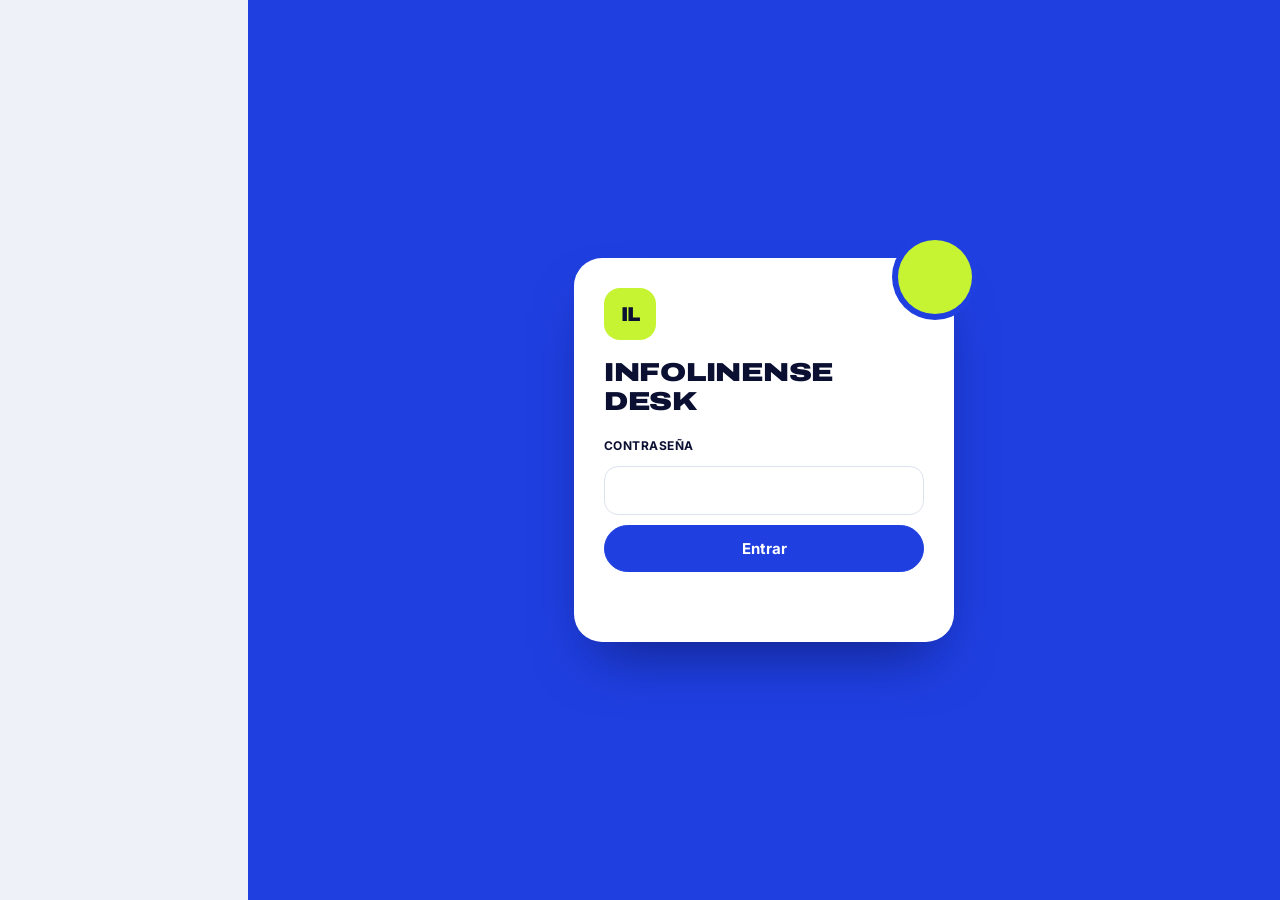
<file: static/index.html>
<!doctype html>
<html lang="es">
<head>
<meta charset="utf-8">
<meta name="viewport" content="width=device-width,initial-scale=1,viewport-fit=cover">
<meta name="theme-color" content="#1F3FE0">
<link rel="manifest" href="/manifest.webmanifest">
<link rel="apple-touch-icon" href="/icon-192.png">
<meta name="apple-mobile-web-app-capable" content="yes">
<title>InfoLinense Desk</title>
<link rel="preconnect" href="https://fonts.googleapis.com">
<link rel="preconnect" href="https://fonts.gstatic.com" crossorigin>
<link href="https://fonts.googleapis.com/css2?family=Archivo:wdth,wght@62..125,400..900&family=Inter:wght@400;500;600;700;800&display=swap" rel="stylesheet">
<link rel="stylesheet" href="/static/styles.css?v=7.13.6">
</head>
<body>
<div id="login" class="login" hidden>
  <form id="loginForm" class="login-card">
    <div class="logo">IL</div>
    <h1>InfoLinense Desk</h1>
    <label for="password">Contraseña</label>
    <input id="password" type="password" autocomplete="current-password" required>
    <button class="btn primary" type="submit">Entrar</button>
    <p id="loginError" class="error" role="alert"></p>
  </form>
</div>

<div id="app" hidden>
  <header class="top">
    <button class="back" id="backBtn" hidden aria-label="Volver">‹</button>
    <div class="mark" aria-hidden="true">IL</div>
    <h1 id="title">Ordenar</h1>
    <button class="btn primary small" id="scanBtn">Buscar</button>
    <button class="gear" id="settingsBtn" aria-label="Ajustes"><svg viewBox="0 0 24 24" width="20" height="20" fill="none" stroke="currentColor" stroke-width="2" stroke-linecap="round" stroke-linejoin="round"><circle cx="12" cy="12" r="3"/><path d="M12 2v3M12 19v3M4.2 4.2l2.1 2.1M17.7 17.7l2.1 2.1M2 12h3M19 12h3M4.2 19.8l2.1-2.1M17.7 6.3l2.1-2.1"/></svg></button>
  </header>
  <div class="brandbar" id="brandBar"></div>
  <nav class="tabs" aria-label="Fases del día">
    <button data-view="sort" class="on"><span class="num"><svg viewBox="0 0 24 24" fill="none" stroke="currentColor" stroke-width="2" stroke-linecap="round" stroke-linejoin="round"><rect x="6" y="3" width="13" height="17" rx="3" transform="rotate(8 12 12)"/><rect x="4" y="4" width="13" height="17" rx="3"/></svg></span>Ordenar<span class="n"></span></button>
    <button data-view="writing"><span class="num"><svg viewBox="0 0 24 24" fill="none" stroke="currentColor" stroke-width="2" stroke-linecap="round" stroke-linejoin="round"><path d="M4 20h4L19 9l-4-4L4 16z"/><path d="M13.5 6.5l4 4"/></svg></span>Redacción<span class="n"></span></button>
    <button data-view="review"><span class="num"><svg viewBox="0 0 24 24" fill="none" stroke="currentColor" stroke-width="2" stroke-linecap="round" stroke-linejoin="round"><rect x="3" y="4" width="18" height="17" rx="3"/><path d="M3 9h18M8 2v4M16 2v4"/></svg></span>Revisar<span class="n"></span></button>
    <button data-view="publish"><span class="num"><svg viewBox="0 0 24 24" fill="none" stroke="currentColor" stroke-width="2" stroke-linecap="round" stroke-linejoin="round"><path d="M21 3L10 14"/><path d="M21 3l-7 18-4-7-7-4z"/></svg></span>Publicar<span class="n"></span></button>
    <button data-view="efemerides"><span class="num"><svg viewBox="0 0 24 24" fill="none" stroke="currentColor" stroke-width="2" stroke-linecap="round" stroke-linejoin="round"><circle cx="12" cy="12" r="9"/><path d="M12 7v5l3 2"/></svg></span>Efemérides<span class="n"></span></button>
    <button data-view="upload"><span class="num"><svg viewBox="0 0 24 24" fill="none" stroke="currentColor" stroke-width="2" stroke-linecap="round" stroke-linejoin="round"><path d="M12 16V4"/><path d="M7 9l5-5 5 5"/><path d="M4 16v3a2 2 0 0 0 2 2h12a2 2 0 0 0 2-2v-3"/></svg></span>Subir<span class="n"></span></button>
  </nav>
  <main id="view"></main>
</div>
<div id="toast" class="toast" role="status" hidden></div>
<script src="/static/app.js?v=7.13.9"></script>
</body>
</html>
</file>
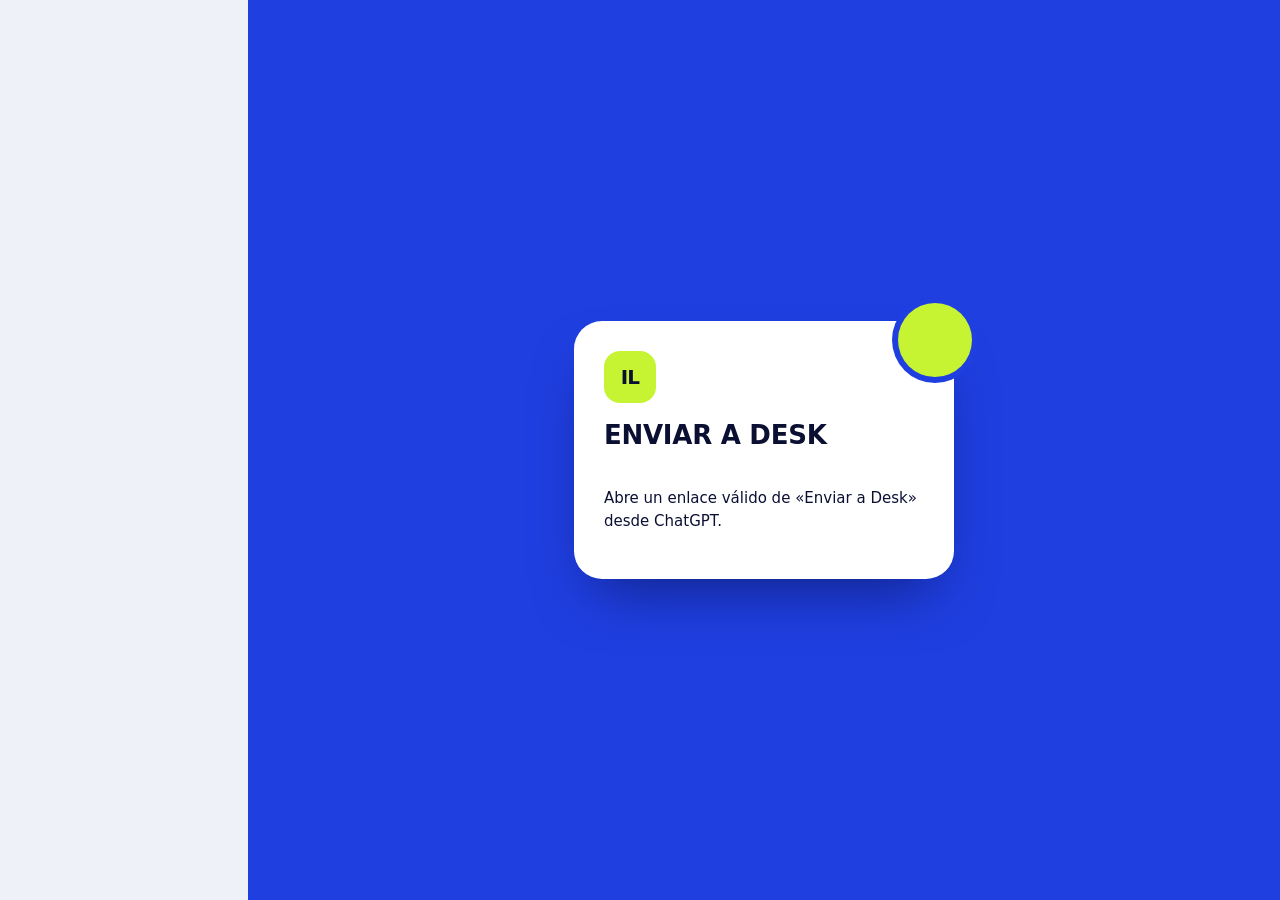
<file: static/send-to-desk.html>
<!doctype html>
<html lang="es">
<head>
  <meta charset="utf-8">
  <meta name="viewport" content="width=device-width,initial-scale=1">
  <title>Enviar a Desk · InfoLinense</title>
  <link rel="stylesheet" href="/static/styles.css">
  <script src="/static/send-to-desk.js" defer></script>
</head>
<body>
  <main class="login">
    <section class="login-card">
      <div class="logo" aria-hidden="true">IL</div>
      <h1>Enviar a Desk</h1>
      <p id="headline" hidden></p>
      <p id="status" role="status">Abriendo el envío…</p>
      <form id="loginForm" class="stack" hidden>
        <label for="password">Contraseña de Desk</label>
        <input id="password" type="password" autocomplete="current-password" required>
        <button type="submit" class="btn primary">Entrar y enviar</button>
      </form>
      <button id="retry" class="btn primary" type="button" hidden>Reintentar</button>
      <a id="edit" class="btn" hidden>Abrir noticia en Desk</a>
      <a id="canva" class="btn primary" hidden>Abrir en Canva</a>
    </section>
  </main>
</body>
</html>
</file>
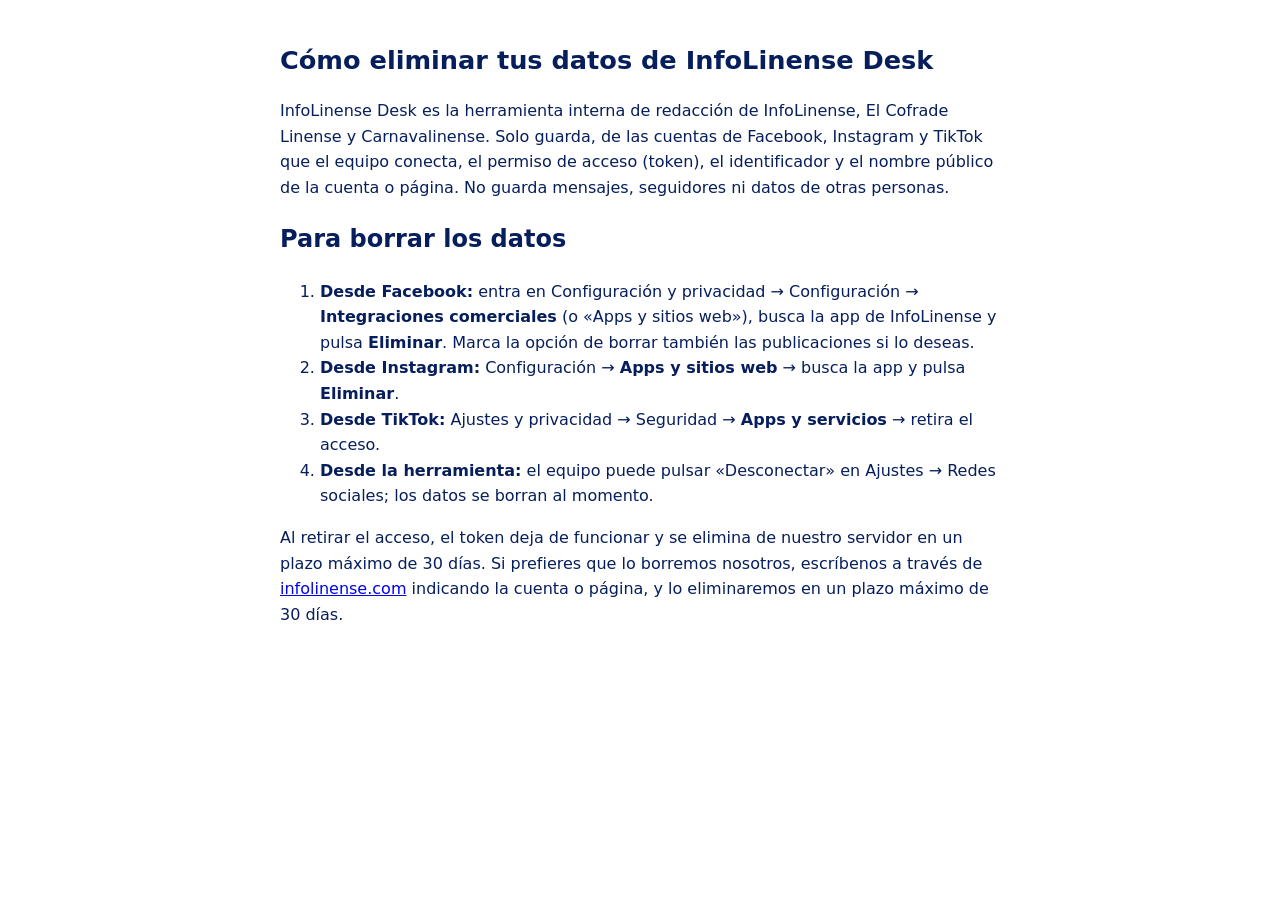
<file: static/legal/eliminar-datos.html>
<!doctype html><html lang="es"><head><meta charset="utf-8"><meta name="viewport" content="width=device-width,initial-scale=1"><title>Eliminación de datos · InfoLinense Desk</title>
<style>body{font-family:system-ui,sans-serif;max-width:720px;margin:40px auto;padding:0 16px;line-height:1.6;color:#061e5c;background:#fff}h1{font-size:1.6rem}</style></head><body>
<h1>Cómo eliminar tus datos de InfoLinense Desk</h1>
<p>InfoLinense Desk es la herramienta interna de redacción de InfoLinense, El Cofrade Linense y Carnavalinense. Solo guarda, de las cuentas de Facebook, Instagram y TikTok que el equipo conecta, el permiso de acceso (token), el identificador y el nombre público de la cuenta o página. No guarda mensajes, seguidores ni datos de otras personas.</p>
<h2>Para borrar los datos</h2>
<ol>
<li><b>Desde Facebook:</b> entra en Configuración y privacidad → Configuración → <b>Integraciones comerciales</b> (o «Apps y sitios web»), busca la app de InfoLinense y pulsa <b>Eliminar</b>. Marca la opción de borrar también las publicaciones si lo deseas.</li>
<li><b>Desde Instagram:</b> Configuración → <b>Apps y sitios web</b> → busca la app y pulsa <b>Eliminar</b>.</li>
<li><b>Desde TikTok:</b> Ajustes y privacidad → Seguridad → <b>Apps y servicios</b> → retira el acceso.</li>
<li><b>Desde la herramienta:</b> el equipo puede pulsar «Desconectar» en Ajustes → Redes sociales; los datos se borran al momento.</li>
</ol>
<p>Al retirar el acceso, el token deja de funcionar y se elimina de nuestro servidor en un plazo máximo de 30 días. Si prefieres que lo borremos nosotros, escríbenos a través de <a href="https://infolinense.com">infolinense.com</a> indicando la cuenta o página, y lo eliminaremos en un plazo máximo de 30 días.</p>
</body></html>
</file>
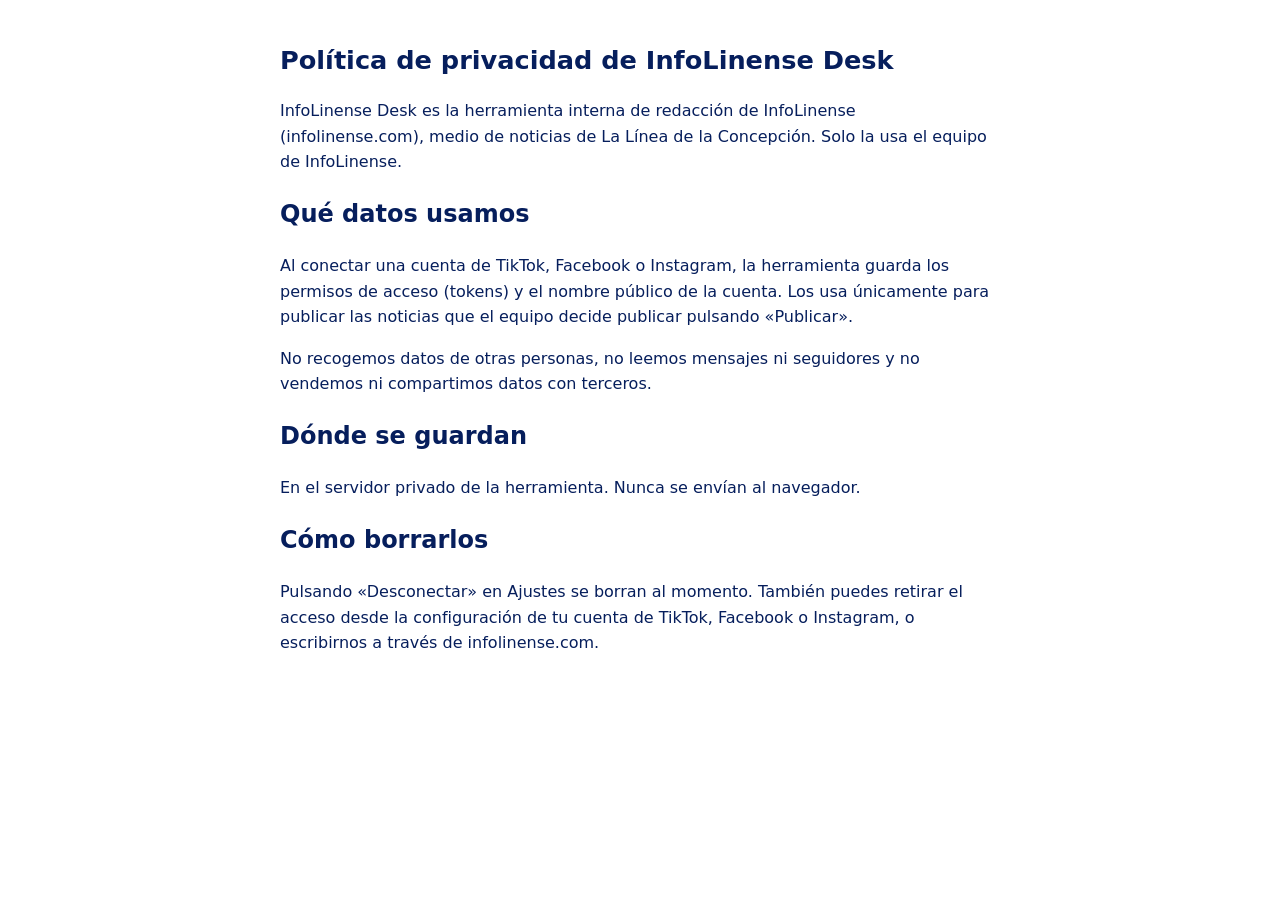
<file: static/legal/privacidad.html>
<!doctype html><html lang="es"><head><meta charset="utf-8"><meta name="viewport" content="width=device-width,initial-scale=1"><title>Política de privacidad · InfoLinense Desk</title>
<style>body{font-family:system-ui,sans-serif;max-width:720px;margin:40px auto;padding:0 16px;line-height:1.6;color:#061e5c;background:#fff}h1{font-size:1.6rem}</style></head><body>
<h1>Política de privacidad de InfoLinense Desk</h1>
<p>InfoLinense Desk es la herramienta interna de redacción de InfoLinense (infolinense.com), medio de noticias de La Línea de la Concepción. Solo la usa el equipo de InfoLinense.</p>
<h2>Qué datos usamos</h2>
<p>Al conectar una cuenta de TikTok, Facebook o Instagram, la herramienta guarda los permisos de acceso (tokens) y el nombre público de la cuenta. Los usa únicamente para publicar las noticias que el equipo decide publicar pulsando «Publicar».</p>
<p>No recogemos datos de otras personas, no leemos mensajes ni seguidores y no vendemos ni compartimos datos con terceros.</p>
<h2>Dónde se guardan</h2>
<p>En el servidor privado de la herramienta. Nunca se envían al navegador.</p>
<h2>Cómo borrarlos</h2>
<p>Pulsando «Desconectar» en Ajustes se borran al momento. También puedes retirar el acceso desde la configuración de tu cuenta de TikTok, Facebook o Instagram, o escribirnos a través de infolinense.com.</p>
</body></html>
</file>
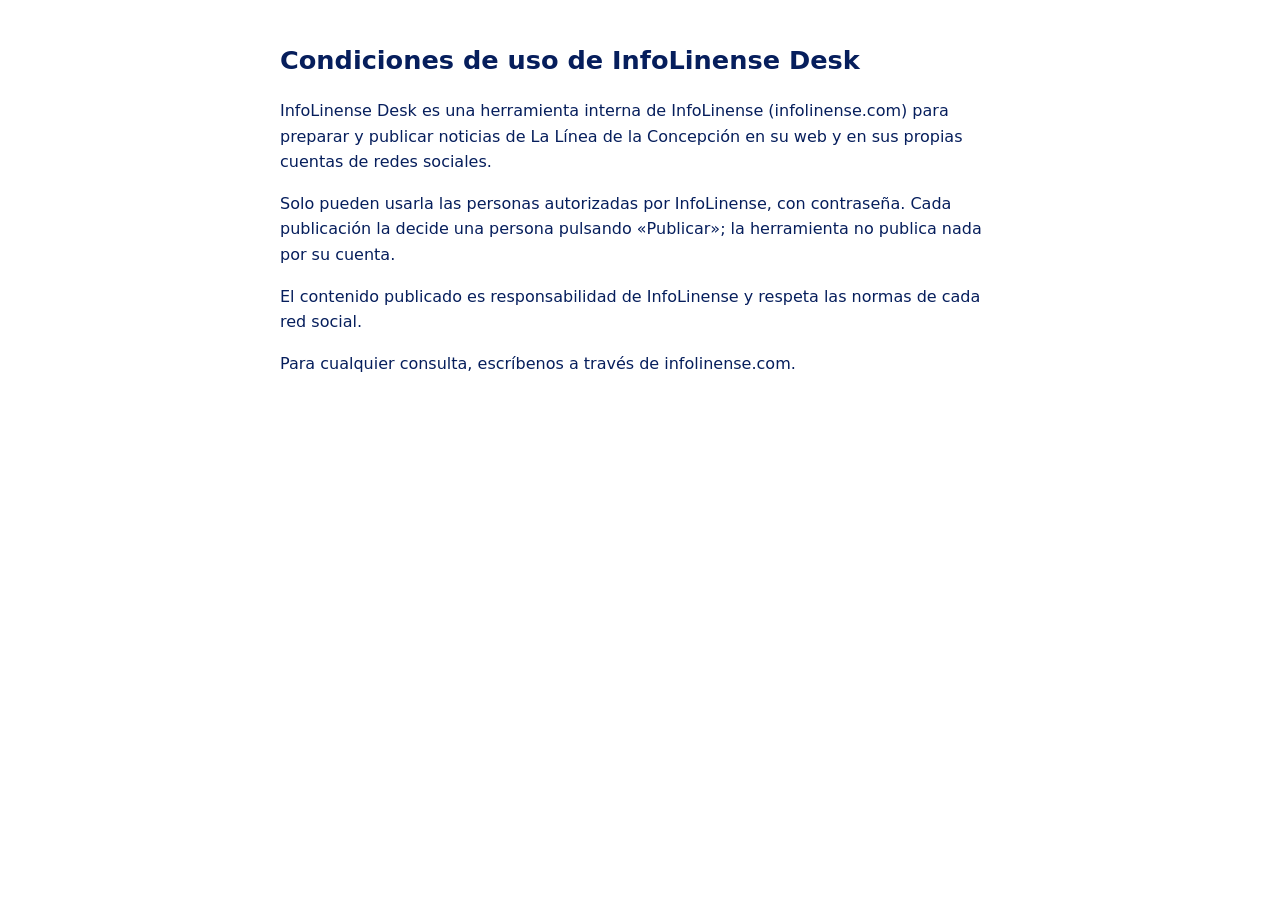
<file: static/legal/terminos.html>
<!doctype html><html lang="es"><head><meta charset="utf-8"><meta name="viewport" content="width=device-width,initial-scale=1"><title>Condiciones de uso · InfoLinense Desk</title>
<style>body{font-family:system-ui,sans-serif;max-width:720px;margin:40px auto;padding:0 16px;line-height:1.6;color:#061e5c;background:#fff}h1{font-size:1.6rem}</style></head><body>
<h1>Condiciones de uso de InfoLinense Desk</h1>
<p>InfoLinense Desk es una herramienta interna de InfoLinense (infolinense.com) para preparar y publicar noticias de La Línea de la Concepción en su web y en sus propias cuentas de redes sociales.</p>
<p>Solo pueden usarla las personas autorizadas por InfoLinense, con contraseña. Cada publicación la decide una persona pulsando «Publicar»; la herramienta no publica nada por su cuenta.</p>
<p>El contenido publicado es responsabilidad de InfoLinense y respeta las normas de cada red social.</p>
<p>Para cualquier consulta, escríbenos a través de infolinense.com.</p>
</body></html>
</file>
<file: static/styles.css>
/* InfoLinense Desk — estilo «Estrecho»: azul marino de la marca, azul InfoLinense para actuar,
   verde lima de la marca solo para avisos, y una mesa de trabajo azul niebla. */
:root{
  --ink:#061E5C; --navy:#061E5C; --navy-2:#0B2A7A; --blue:#0150FE; --blue-soft:#E6EEFF;
  --mist:#EDF2FB; --bg:#EDF2FB; --card:#fff; --line:#DCE4F3; --muted:#5A6789;
  --lime:#C4E910; --red:#E5484D; --green:#0FA968; --sand:#FFF6DC;
  --r-lg:26px; --r-md:18px; --r-sm:12px;
  --lift:0 1px 0 rgba(6,30,92,.04),0 10px 30px -12px rgba(6,30,92,.22);
  --top-h:60px;
}
*{box-sizing:border-box}
html{-webkit-text-size-adjust:100%}
body{margin:0;background:var(--bg);color:var(--ink);font:16px/1.5 Inter,system-ui,-apple-system,"Segoe UI",sans-serif;-webkit-font-smoothing:antialiased}
button,input,select,textarea{font:inherit;color:inherit}
a{color:var(--blue)}
:focus-visible{outline:3px solid var(--lime);outline-offset:2px}
[hidden]{display:none!important}
@media(prefers-reduced-motion:reduce){*{transition-duration:.01ms!important;animation-duration:.01ms!important}}

/* ---------- acceso ---------- */
.login{min-height:100vh;display:grid;place-items:center;padding:24px;background:radial-gradient(120% 80% at 10% 0%,#0B2A7A 0%,var(--navy) 60%)}
.login-card{width:min(380px,100%);background:#fff;border-radius:var(--r-lg);padding:30px;display:grid;gap:10px;box-shadow:0 30px 60px -20px rgba(0,0,0,.45)}
.login-card h1{font:800 26px/1.1 "Space Grotesk",sans-serif;margin:8px 0 12px;letter-spacing:-.02em}
.logo,.mark{width:52px;height:52px;border-radius:15px;background:var(--blue);color:#fff;display:grid;place-items:center;font:900 20px "Space Grotesk",sans-serif;letter-spacing:-.04em}

/* ---------- cabecera ---------- */
.top{position:sticky;top:0;z-index:20;display:flex;align-items:center;gap:10px;padding:10px 16px;padding-top:max(10px,env(safe-area-inset-top));background:var(--navy);color:#fff;min-height:var(--top-h)}
.top .mark{width:36px;height:36px;border-radius:11px;font-size:15px;flex:none}
.top h1{flex:1;margin:0;font:800 21px/1.15 "Space Grotesk",sans-serif;letter-spacing:-.02em}
.back{border:0;background:rgba(255,255,255,.12);color:#fff;font-size:26px;line-height:1;width:38px;height:38px;border-radius:12px;cursor:pointer;flex:none}
.gear{border:0;background:rgba(255,255,255,.12);color:#fff;font-size:20px;width:38px;height:38px;border-radius:12px;cursor:pointer;flex:none}
.top .btn.primary{background:var(--lime);border-color:var(--lime);color:var(--navy)}

/* selector de medio: banda marina bajo la cabecera */
.brandbar{position:sticky;top:var(--top-h);z-index:19;display:flex;gap:6px;overflow-x:auto;padding:0 16px 12px;background:var(--navy);scrollbar-width:none}
.brandbar::-webkit-scrollbar{display:none}
.bchip{flex:none;border:0;background:rgba(255,255,255,.1);color:#C9D5F5;border-radius:999px;padding:7px 14px;font:700 .85rem Inter,system-ui;cursor:pointer;display:flex;align-items:center;gap:7px}
.bchip::before{content:"";width:8px;height:8px;border-radius:50%;background:var(--c)}
.bchip[data-b="all"]::before{background:conic-gradient(#0150FE 0 33%,#5B2A86 0 66%,#E72E79 0)}
.bchip.on{background:#fff;color:var(--navy)}
.panel .bchip{background:var(--mist);color:var(--ink)}
.panel .bchip.on{background:var(--navy);color:#fff}

/* fases: abajo en el móvil (al alcance del pulgar), arriba en el ordenador */
.tabs{position:fixed;left:0;right:0;bottom:0;z-index:30;display:grid;grid-template-columns:repeat(5,1fr);background:rgba(255,255,255,.97);backdrop-filter:blur(10px);border-top:1px solid var(--line);padding-bottom:env(safe-area-inset-bottom)}
.tabs button{border:0;background:none;padding:9px 4px 8px;display:flex;flex-direction:column;align-items:center;gap:3px;font-size:12px;font-weight:700;color:var(--muted);cursor:pointer;position:relative}
.tabs .num{width:26px;height:26px;display:grid;place-items:center;border-radius:9px;font:800 13px "Space Grotesk",sans-serif;color:var(--muted);background:transparent}
.tabs .num svg{width:22px;height:22px}
.tabs button.on{color:var(--navy)}
.tabs button.on .num{background:var(--blue);color:#fff}
.tabs .n{position:absolute;top:4px;left:calc(50% + 6px);min-width:19px;padding:0 5px;border-radius:10px;background:var(--lime);color:var(--navy);font-size:11px;font-weight:800;line-height:19px;box-shadow:0 0 0 2px #fff}
.tabs .n:empty{display:none}
main{max-width:760px;margin:0 auto;padding:16px 14px 120px}
@media(min-width:900px){
  .tabs{position:sticky;top:calc(var(--top-h) + 44px);bottom:auto;max-width:760px;margin:0 auto;border:1px solid var(--line);border-top:0;border-radius:0 0 var(--r-md) var(--r-md);padding:0;box-shadow:var(--lift)}
  .tabs button{flex-direction:row;justify-content:center;gap:8px;font-size:14px;padding:12px}
  main{padding-bottom:60px}
  .tabs .n{position:static;box-shadow:none}
}
@media(min-width:1000px){body.wide main{max-width:1180px}}

/* ---------- elementos comunes ---------- */
.btn{border:1px solid var(--line);background:#fff;border-radius:var(--r-sm);padding:11px 16px;font-weight:700;cursor:pointer;min-height:44px;transition:transform .12s,background .15s,border-color .15s}
.btn:active{transform:scale(.97)}
.btn.primary{background:var(--blue);border-color:var(--blue);color:#fff}
.btn.primary:hover{background:#0043D8}
.btn.small{min-height:38px;padding:7px 13px;font-size:14px}
.btn:disabled{opacity:.55}
.btn.danger{color:#C21B2C;border-color:#F3C9CE}
.btn.icon{min-width:40px;padding:6px 10px;margin-left:auto}
.link{border:0;background:none;color:var(--blue);font-weight:700;cursor:pointer;padding:6px 0}
input,select,textarea{font-weight:400;width:100%;border:1.5px solid var(--line);border-radius:var(--r-sm);padding:11px 12px;background:#fff;font-size:16px;transition:border-color .15s}
input:focus,select:focus,textarea:focus{border-color:var(--blue);outline:none}
textarea{resize:vertical;line-height:1.55}
label{display:grid;gap:6px;font-weight:700;font-size:14px}
.row{display:flex;gap:8px;align-items:center}.row.wrap{flex-wrap:wrap}
.stack{display:grid;gap:8px;margin-top:12px}
.grow{flex:1;min-width:0}
.muted{color:var(--muted);font-weight:500}
.small{font-size:13px}
.error{color:var(--red);font-weight:600}
.ok{color:var(--green)}
.empty{color:var(--muted);text-align:center;padding:48px 16px;font-size:17px}
.spin{width:16px;height:16px;border:3px solid var(--line);border-top-color:var(--blue);border-radius:50%;display:inline-block;animation:spin .8s linear infinite;vertical-align:middle}
@keyframes spin{to{transform:rotate(360deg)}}
.toast{position:fixed;left:50%;bottom:96px;transform:translateX(-50%);z-index:90;background:var(--navy);color:#fff;padding:13px 18px;border-radius:14px;max-width:calc(100% - 32px);font-weight:600;box-shadow:0 12px 30px -10px rgba(6,30,92,.5)}
@media(min-width:900px){.toast{bottom:28px}}
.chips{display:flex;gap:6px;flex-wrap:wrap}
.chips.scroll{flex-wrap:nowrap;overflow-x:auto;margin:0 -14px;padding:0 14px 2px;scrollbar-width:none}
.chips.scroll::-webkit-scrollbar{display:none}
.chip{flex:none;border:1.5px solid var(--line);background:#fff;border-radius:999px;padding:7px 13px;font-size:14px;font-weight:700;cursor:pointer;white-space:nowrap;color:var(--ink)}
.chip b{font-weight:800;color:var(--blue);margin-left:3px}
.chip.on{background:var(--navy);border-color:var(--navy);color:#fff}.chip.on b{color:var(--lime)}
.chip:disabled{opacity:.4}
.chips.wrapc{display:flex;flex-wrap:wrap;gap:6px}
.switch{display:flex;align-items:center;gap:8px;font-weight:600;font-size:14px}
.switch input{width:20px;height:20px;accent-color:var(--blue)}
.meta{display:flex;flex-wrap:wrap;gap:5px 10px;align-items:center;font-size:13px;color:var(--muted)}
.meta .src{color:var(--ink);font-weight:800}
.flag{background:var(--lime);color:var(--navy);font-weight:800;border-radius:7px;padding:1px 8px}
.sec{border-radius:7px;padding:2px 8px;font-weight:800;font-size:12px;letter-spacing:.01em}
.brand{display:inline-block;border-radius:7px;padding:1px 8px;font-size:.72rem;font-weight:800}
.kind{border-radius:7px;padding:1px 8px;font-weight:800;font-size:12px}
.kind.queja{background:#FDE3E6;color:var(--red)}.kind.propuesta{background:var(--blue-soft);color:var(--blue)}.kind.asociacion{background:#DDF5EA;color:#0A7A4B}
.st{font-weight:700}.st-published{color:var(--green)}.st-approved{color:var(--blue)}
.progress{color:var(--muted);font-weight:700;font-size:14px;margin:4px 0 12px}
.next{text-align:center;margin-top:18px}.next p{color:var(--muted)}
.bar{height:10px;border-radius:6px;background:#fff;overflow:hidden;border:1px solid var(--line)}
.bar span{display:block;height:100%;background:linear-gradient(90deg,var(--blue),#4F9AFC)}
.peek{margin-top:16px;color:var(--muted)}.peek summary{cursor:pointer;font-weight:700}
.peeki{margin:6px 0;font-size:14px;border-bottom:1px solid var(--line);padding-bottom:6px}
.focus{background:var(--blue-soft);border-radius:var(--r-sm);padding:10px 14px;font-size:14px}
.note{background:var(--sand);border-radius:var(--r-sm);padding:10px 14px;font-size:14px}

/* ---------- 1 · Ordenar: mazo de tarjetas ---------- */
.blocks{margin-bottom:14px}
.deck{position:relative;height:clamp(330px,calc(100dvh - 380px),560px);margin:4px auto 0;max-width:520px;touch-action:pan-y}
@media(min-width:900px){.deck{height:clamp(380px,calc(100dvh - 330px),560px)}}
.swipe{position:absolute;inset:0;background:#fff;border-radius:var(--r-lg);box-shadow:var(--lift);overflow:hidden;display:flex;flex-direction:column;user-select:none;-webkit-user-select:none;will-change:transform}
.swipe.front{cursor:grab;transition:transform .32s cubic-bezier(.2,.8,.2,1),opacity .32s}
.swipe.dragging{transition:none;cursor:grabbing}
.swipe.ghost{transform:translateY(14px) scale(.95);opacity:.75;box-shadow:none;border:1px solid var(--line)}
.swipe.ghost.g2{transform:translateY(28px) scale(.9);opacity:.45}
.swipe .pic{height:38%;min-height:120px;background:var(--navy) center/cover no-repeat;position:relative;flex:none}
.swipe .pic img{width:100%;height:100%;object-fit:cover;display:block}
.swipe .pic::after{content:"";position:absolute;inset:0;background:linear-gradient(180deg,transparent 55%,rgba(6,30,92,.45))}
.swipe .body{padding:18px 20px 16px;display:flex;flex-direction:column;gap:10px;flex:1;min-height:0}
.swipe h2{margin:0;font:800 clamp(21px,5.6vw,27px)/1.18 "Space Grotesk",sans-serif;letter-spacing:-.02em;color:var(--ink);display:-webkit-box;-webkit-line-clamp:5;-webkit-box-orient:vertical;overflow:hidden}
.swipe .angle{margin:0;color:var(--muted);font-size:15px;display:-webkit-box;-webkit-line-clamp:4;-webkit-box-orient:vertical;overflow:hidden}
.swipe .foot{margin-top:auto;display:flex;gap:12px;align-items:center;flex-wrap:wrap;font-size:14px}
.swipe .band{flex:none;align-self:stretch;width:100%;margin:0;height:34%;min-height:96px;background:radial-gradient(120% 140% at 0% 0%,var(--bc,#0150FE) 0%,var(--navy) 70%);color:#fff;padding:18px 20px;display:flex;flex-direction:column;justify-content:flex-end;position:relative;overflow:hidden}
.swipe .band b{font:800 22px/1.1 "Space Grotesk",sans-serif;letter-spacing:-.02em;max-width:80%}
.swipe .band span{font-size:13px;opacity:.8;margin-top:4px}
.swipe .band::after{content:"";position:absolute;right:-30px;top:-30px;width:150px;height:150px;border-radius:50%;border:22px solid rgba(255,255,255,.08)}
.swipe .band .tag{position:absolute;top:16px;left:20px;display:flex;gap:6px}
.stamp{position:absolute;top:22px;z-index:3;font:900 24px "Space Grotesk",sans-serif;letter-spacing:.02em;padding:4px 14px;border:4px solid currentColor;border-radius:12px;opacity:0;pointer-events:none;background:rgba(255,255,255,.85)}
.stamp.yes{left:20px;color:var(--green);transform:rotate(-12deg)}
.stamp.no{right:20px;color:var(--red);transform:rotate(12deg)}
.deck-actions{display:flex;justify-content:center;align-items:center;gap:22px;margin:22px auto 6px;max-width:520px}
.round{width:68px;height:68px;border-radius:50%;border:0;background:#fff;box-shadow:var(--lift);font-size:28px;font-weight:900;cursor:pointer;display:grid;place-items:center;transition:transform .12s}
.round:active{transform:scale(.92)}
.round.no{color:var(--red)}.round.yes{color:#fff;background:var(--green)}
.deck-count{font:800 15px "Space Grotesk",sans-serif;color:var(--muted);min-width:80px;text-align:center}
.deck-hint{text-align:center;color:var(--muted);font-size:13px;margin:6px 0 0}
.prio{display:grid;gap:8px}
.prio .btn{min-height:54px;font-size:17px;justify-content:flex-start;display:flex;align-items:center;gap:10px;text-align:left}
.prio .btn small{margin-left:auto;font-weight:600;color:var(--muted);font-size:13px}
.prio .btn.urgent{background:var(--red);border-color:var(--red);color:#fff}.prio .btn.urgent small{color:#ffe0e1}
.prio .btn.today{background:var(--blue);border-color:var(--blue);color:#fff}.prio .btn.today small{color:#dfe8ff}
.focuscard{background:#fff;border-radius:var(--r-lg);padding:18px;box-shadow:var(--lift)}

/* ---------- listas ---------- */
.list{display:grid;gap:10px}
.item{display:block;background:var(--card);border:1px solid var(--line);border-radius:var(--r-md);padding:14px 16px;color:inherit;text-decoration:none;box-shadow:0 1px 0 rgba(6,30,92,.03)}
a.item:hover{border-color:#B9C9EE}
.item h3{margin:6px 0;font:800 18px/1.25 "Space Grotesk",sans-serif;letter-spacing:-.01em}
.item h3 a{color:var(--ink);text-decoration:none}
.item .angle{margin:0 0 8px;color:var(--muted);font-size:14px}
.state{display:flex;gap:10px;align-items:center;flex-wrap:wrap;margin-top:8px;font-size:14px}.state:empty{display:none}
.row-ready{border-color:#9FE0C4;background:linear-gradient(0deg,#F3FCF8,#fff)}
.item .chips .chip{padding:6px 11px;font-size:13px}
.day{font:800 17px "Space Grotesk",sans-serif;margin:20px 0 8px;text-transform:capitalize}
.slot{display:flex;gap:12px}
.hour{font:900 22px "Space Grotesk",sans-serif;color:var(--blue);min-width:62px;letter-spacing:-.02em}
.slot input{max-width:230px;padding:7px 10px;font-size:14px}
.sched{background:var(--blue-soft);color:var(--navy);border-radius:var(--r-sm);padding:8px 12px;margin:6px 0;font-size:.92rem}

/* ---------- 3 · Revisar por días ---------- */
.rv-intro{margin:4px 0 16px}.rv-intro p{margin:0 0 4px}
.rv-day{background:#fff;border-radius:var(--r-lg);padding:16px;margin:0 0 18px;box-shadow:var(--lift)}
.rv-day.today{box-shadow:0 0 0 2px var(--blue),var(--lift)}
.rv-day header{display:flex;align-items:baseline;gap:10px;flex-wrap:wrap;margin-bottom:12px}
.rv-day header h2{margin:0;font:800 26px "Space Grotesk",sans-serif;color:var(--navy);letter-spacing:-.02em}
.rv-day header span{color:var(--muted);font-size:14px}
.rv-day header b{margin-left:auto;font-size:13px;color:var(--muted);font-weight:700}
.rv-slots{display:grid;gap:10px}
@media(min-width:900px){.rv-slots{grid-template-columns:repeat(3,1fr)}}
.rv-slot{background:var(--mist);border:2px dashed transparent;border-radius:var(--r-md);padding:10px;min-height:64px;transition:border-color .15s,background .15s}
.rv-slot.over{border-color:var(--blue);background:#E2EBFF}
.rv-slot h3{margin:2px 2px 8px;font-size:14px;font-weight:800;color:var(--navy);display:flex;align-items:center;gap:6px}
.rv-slot h3 b{margin-left:auto;background:#fff;border-radius:999px;padding:0 8px;font-size:12px;color:var(--muted)}
.rv-loose{margin-bottom:10px;background:var(--sand)}
.rv-empty{margin:8px 0;color:var(--muted);font-size:13px;text-align:center}
.rv-card{background:#fff;border-radius:14px;padding:11px 12px;margin-bottom:8px;cursor:grab;box-shadow:inset 4px 0 0 var(--bc,var(--blue)),0 1px 2px rgba(6,30,92,.06)}
.rv-card.dragging{opacity:.45}
.rv-card h3{margin:6px 0 4px;font:800 16px/1.3 "Space Grotesk",sans-serif;letter-spacing:-.01em}.rv-card h3 a{color:var(--navy);text-decoration:none}
.rv-thumb{float:right;width:64px;height:80px;border-radius:10px;object-fit:cover;margin:0 0 6px 10px;background:var(--mist)}
.rv-sub{margin:0 0 8px;font-size:13px;color:var(--muted);display:-webkit-box;-webkit-line-clamp:2;-webkit-box-orient:vertical;overflow:hidden}
.rv-time{font-weight:800;color:var(--navy);font-size:13px}
.rv-actions{display:flex;gap:6px;flex-wrap:wrap;clear:both}.rv-actions .btn{min-height:36px;padding:6px 12px}

/* hojas inferiores (mover, prioridad) */
.sheet-bg{position:fixed;inset:0;background:rgba(6,30,92,.4);z-index:80;display:flex;align-items:flex-end;justify-content:center;animation:fade .18s}
.sheet{background:#fff;width:100%;max-width:520px;border-radius:var(--r-lg) var(--r-lg) 0 0;padding:20px 16px calc(18px + env(safe-area-inset-bottom));display:grid;gap:10px;animation:rise .22s cubic-bezier(.2,.8,.2,1)}
.sheet h2{margin:0;font:800 21px "Space Grotesk",sans-serif;letter-spacing:-.02em}
.sheet .row{display:flex;gap:8px;justify-content:flex-end;margin-top:6px}
.chip.on{background:var(--blue);color:#fff;border-color:var(--blue)}
@keyframes rise{from{transform:translateY(40px);opacity:.4}}
@keyframes fade{from{opacity:0}}
@media(min-width:700px){.sheet-bg{align-items:center}.sheet{border-radius:var(--r-lg)}}

/* ---------- editor ---------- */
.editor{display:grid;gap:16px}
.frame{background:#fff;border-radius:var(--r-md);overflow:hidden;aspect-ratio:4/5;display:grid;place-items:center;width:min(100%,50vh);justify-self:center;box-shadow:var(--lift)}
.frame img{width:100%;height:100%;object-fit:cover}
.canva-flow{display:grid;gap:4px;padding:12px 14px;border-left:4px solid var(--blue);border-radius:var(--r-md);background:var(--blue-soft);color:var(--navy)}
.canva-flow span{font-size:13px;line-height:1.45}
.visual{display:grid;gap:10px;align-content:start}
.fields{display:grid;gap:14px;background:#fff;border-radius:var(--r-lg);padding:16px;box-shadow:var(--lift)}
.alts summary{cursor:pointer;font-weight:700;color:var(--blue);padding:4px 0}
.alt{display:block;width:100%;text-align:left;border:1px solid var(--line);background:#fff;border-radius:10px;padding:9px 11px;margin:6px 0;cursor:pointer;font-weight:600}
.alt:hover{border-color:var(--blue)}
.gallery{display:grid;grid-template-columns:repeat(auto-fill,minmax(130px,1fr));gap:8px;margin-top:8px}
.gallery .pic{border:2px solid transparent;border-radius:12px;padding:0;background:#fff;overflow:hidden;cursor:pointer;text-align:left}
.gallery .pic:hover,.gallery .pic:focus-visible{border-color:var(--blue)}
.gallery .pic img{display:block;width:100%;aspect-ratio:4/5;object-fit:cover}
.gallery .pic span{display:block;font-size:12px;padding:4px 6px;color:var(--muted);white-space:nowrap;overflow:hidden;text-overflow:ellipsis}
.upload{display:inline}
.slides{padding-left:20px}.slides li{margin:8px 0}
.actions{position:fixed;left:0;right:0;bottom:calc(58px + env(safe-area-inset-bottom));z-index:25;display:flex;gap:8px;justify-content:center;align-items:center;padding:10px 14px;background:rgba(255,255,255,.96);backdrop-filter:blur(8px);border-top:1px solid var(--line)}
.actions .btn{flex:1;max-width:220px}
@media(min-width:900px){
  .editor{grid-template-columns:380px 1fr;align-items:start}
  .visual{position:sticky;top:130px}
  .actions{bottom:0}
}
body.editing .tabs{display:none}
body.editing .actions{bottom:0}

/* ---------- ajustes ---------- */
.panel{background:#fff;border-radius:var(--r-md);padding:18px;margin-bottom:14px;box-shadow:var(--lift)}
.panel h2{margin:0 0 6px;font:800 18px "Space Grotesk",sans-serif;letter-spacing:-.01em}
.panel p{margin:6px 0}
.brandpick .chips{display:flex;flex-wrap:wrap;gap:6px}
.sources{display:grid;gap:4px}
.srcrow{display:flex;justify-content:space-between;align-items:center;gap:10px;padding:7px 0;border-bottom:1px solid var(--line)}
.srcrow:last-child{border-bottom:0}
.srcerr{margin:-4px 0 8px;padding:6px 8px;background:#FFF1F2;border-radius:8px;word-break:break-word}
.netrow{border-top:1px solid var(--line);padding-top:12px;margin-top:12px}
.netrow code{word-break:break-all}

/* ---------- publicar ---------- */
.netpick{background:#fff;border-radius:var(--r-md);padding:12px 14px;margin-bottom:12px;gap:12px;box-shadow:var(--lift)}
.netpick .off{opacity:.55}
.net{display:inline-block;font-size:.8rem;padding:3px 10px;border-radius:999px;border:0;text-decoration:none;margin-right:6px;font-weight:700}
.net.ok{background:#DDF5EA;color:#0A6B40}
.net.bad{background:#FDE3E6;color:#A3172B;cursor:pointer}
.neterr{display:block;font-size:12px;color:#A3172B;margin-top:4px}
#fbbar{position:fixed;left:12px;right:12px;bottom:calc(76px + env(safe-area-inset-bottom));z-index:60;display:flex;align-items:center;gap:8px;max-width:560px;margin:0 auto;background:var(--navy);color:#fff;border-radius:16px;padding:10px 14px;box-shadow:0 12px 30px -8px rgba(6,30,92,.5)}
#fbbar span{flex:1;font-weight:700;font-size:.9rem}#fbbar .primary{white-space:nowrap}#fbbar .link{color:#fff;font-size:1.1rem}
@media(min-width:900px){#fbbar{bottom:20px}}

/* ---------- Subir noticia ---------- */
.up{background:#fff;border-radius:var(--r-lg);padding:18px;box-shadow:var(--lift);display:grid;gap:14px}
.up h2{margin:0;font:800 22px "Space Grotesk",sans-serif;letter-spacing:-.02em}
.drop{border:2px dashed #B9C9EE;border-radius:var(--r-md);padding:22px 16px;text-align:center;background:var(--mist);cursor:pointer;transition:border-color .15s,background .15s}
.drop.over{border-color:var(--blue);background:#E2EBFF}
.drop b{display:block;font:800 17px "Space Grotesk",sans-serif;color:var(--navy)}
.drop input{display:none}
.files{display:flex;flex-wrap:wrap;gap:6px}
.files span{background:var(--blue-soft);color:var(--navy);border-radius:999px;padding:4px 10px;font-size:13px;font-weight:700}
.seg{display:flex;flex-wrap:wrap;gap:6px}
.seg label{display:block}
.seg input{position:absolute;opacity:0;width:1px;height:1px}
.seg span{display:inline-block;border:1.5px solid var(--line);border-radius:999px;padding:8px 14px;font-weight:700;cursor:pointer;background:#fff}
.seg input:checked+span{background:var(--navy);border-color:var(--navy);color:#fff}
.seg input:focus-visible+span{outline:3px solid var(--lime)}
.rv-card.done{opacity:.72;border-left-color:#1E9E5A}

/* ---------- búsqueda y tamaño del titular ---------- */
.sort-search{background:#fff;border-radius:var(--r-md);padding:12px 14px;margin:0 0 10px;box-shadow:var(--lift)}
.sort-search label{display:block;font-weight:700;color:var(--navy);margin-bottom:7px}
.sort-search .row{display:flex;gap:8px;align-items:center}
.gpt-export{background:#fff;border-radius:var(--r-md);padding:10px 14px;margin:0 0 10px;box-shadow:var(--lift);display:flex;flex-direction:column;gap:8px}
.gpt-export .row{display:flex;gap:8px;align-items:center}
.gpt-export select{flex:1;min-width:0}
.sort-search .row input{min-width:0;flex:1}
.sort-search .row button{flex:0 0 auto;white-space:nowrap}
.sort-search p{margin:7px 0 0}
.sort-count{margin:0 2px 8px}
@media(max-width:480px){.sort-search .row{align-items:stretch}.sort-search .row button{padding-inline:9px;font-size:13px}}
.rv-card .sched{font-size:13px;margin:6px 0}

.upmode{margin-bottom:12px}
.upmode span{font-size:15px}
.qthumbs{display:flex;gap:8px;overflow-x:auto;padding-bottom:4px}
.qthumbs:empty{display:none}
.qthumbs figure{margin:0;flex:0 0 96px;position:relative}
.qthumbs img{width:96px;height:120px;object-fit:cover;border-radius:10px;display:block}
.qthumbs figcaption{position:absolute;top:4px;left:4px;background:rgba(0,0,0,.65);color:#fff;font-size:11px;font-weight:700;padding:1px 6px;border-radius:6px}
.qthumbs .qt-btns{display:flex;justify-content:center;gap:4px;margin-top:4px}
.qthumbs .qt-btns button{border:0;background:#eef1f6;border-radius:6px;min-width:28px;height:28px;cursor:pointer;font-size:12px}
.calview{margin:0 0 10px}
.mcal{background:#fff;border-radius:var(--r-md);padding:12px;box-shadow:var(--lift)}
.mc-head{display:flex;align-items:center;justify-content:space-between;margin-bottom:8px}
.mc-head h2{margin:0;font-size:1.1rem}
.mc-grid{display:grid;grid-template-columns:repeat(7,minmax(0,1fr));gap:4px}
.mc-wd{text-align:center;font-size:12px;color:#667}
.mc-day{min-height:92px;border:1px solid #e6e9ef;border-radius:8px;padding:4px;display:flex;flex-direction:column;gap:3px;cursor:pointer;overflow:hidden;background:#fff}
.mc-day.today{border-color:var(--navy,#03306a);box-shadow:inset 0 0 0 1px var(--navy,#03306a)}
.mc-day.other{opacity:.45}
.mc-day.past{background:#f6f7f9}
.mc-day.over{background:#eaf1ff}
.mc-n{font-size:12px;font-weight:700;color:#334}
.mc-item{display:block;font-size:11px;line-height:1.25;padding:2px 4px;border-left:3px solid var(--bc,#0150FE);background:#f3f6fb;border-radius:4px;color:#111;text-decoration:none;white-space:nowrap;overflow:hidden;text-overflow:ellipsis;margin:0;box-shadow:none}
.mc-item.done{opacity:.6}
.mc-item i{font-style:normal;font-weight:700}
.mc-more{font-size:11px;color:#667}
.mc-later{display:flex;flex-wrap:wrap;gap:4px;margin-top:6px}
.mc-later .mc-item{max-width:100%}
@media (max-width:600px){.mc-day{min-height:64px}.mc-item{font-size:10px}}

/* =====================================================================
   Tema 7 «Señal»: interfaz moderna y tecnológica.
   Cromo oscuro (cabecera y barra lateral), superficies claras con cristal,
   acento índigo→cian, tipografía Inter + Space Grotesk + JetBrains Mono.
   En ordenador: barra lateral fija con las fases y contenido ancho.
   ===================================================================== */
:root{
  --ink:#0E1525; --navy:#0B1020; --navy-2:#151B30; --blue:#5B5BF6; --blue-soft:#ECEBFF;
  --cyan:#22D3EE; --grad:linear-gradient(135deg,#5B5BF6 0%,#22D3EE 100%);
  --mist:#F1F3F9; --bg:#F4F6FB; --card:#FFFFFF; --line:#E3E7F0; --muted:#667085;
  --lime:#A3F25C; --red:#F04461; --green:#12B76A; --sand:#FFF7E6;
  --r-lg:20px; --r-md:14px; --r-sm:10px;
  --lift:0 1px 2px rgba(16,24,40,.04),0 8px 24px -12px rgba(16,24,40,.18);
  --glow:0 0 0 1px rgba(91,91,246,.18),0 10px 30px -10px rgba(91,91,246,.45);
  --top-h:60px; --side-w:248px;
  --f-ui:Inter,system-ui,-apple-system,"Segoe UI",sans-serif;
  --f-head:"Space Grotesk",Inter,system-ui,sans-serif;
  --f-mono:"JetBrains Mono",ui-monospace,SFMono-Regular,Menlo,monospace;
}
body{font:15px/1.55 var(--f-ui);background:var(--bg);
  background-image:radial-gradient(rgba(91,91,246,.07) 1px,transparent 1px);background-size:22px 22px;letter-spacing:-.005em}
h1,h2,h3,.swipe h2,.login-card h1,.top h1,.swipe .band b,.mc-head h2{font-family:var(--f-head)!important;letter-spacing:-.02em}
:focus-visible{outline:2px solid var(--cyan);outline-offset:2px}
a{color:var(--blue)}

/* acceso */
.login{background:radial-gradient(90% 70% at 15% 10%,rgba(91,91,246,.55),transparent 60%),radial-gradient(70% 60% at 90% 90%,rgba(34,211,238,.35),transparent 60%),var(--navy)}
.login-card{background:rgba(255,255,255,.96);backdrop-filter:blur(14px);border:1px solid rgba(255,255,255,.6);border-radius:var(--r-lg)}
.logo,.mark{background:var(--grad);border-radius:12px;font-family:var(--f-head);box-shadow:var(--glow)}

/* cabecera */
.top{background:rgba(11,16,32,.92);backdrop-filter:blur(14px);border-bottom:1px solid rgba(255,255,255,.06)}
.top h1{font-weight:700;font-size:19px}
.top .btn.primary{background:var(--grad);border:0;color:#fff;box-shadow:var(--glow)}
.back,.gear{background:rgba(255,255,255,.08);border:1px solid rgba(255,255,255,.08);border-radius:10px}
.brandbar{background:rgba(11,16,32,.92);backdrop-filter:blur(14px);border-bottom:1px solid rgba(255,255,255,.06)}
.bchip{background:rgba(255,255,255,.06);border:1px solid rgba(255,255,255,.08);color:#C7CCE0;font-family:var(--f-ui);font-weight:600}
.bchip.on{background:#fff;color:var(--ink);border-color:#fff}

/* fases (móvil: barra inferior flotante) */
.tabs{left:10px;right:10px;bottom:calc(10px + env(safe-area-inset-bottom));border-radius:18px;border:1px solid rgba(255,255,255,.08);background:rgba(11,16,32,.92);backdrop-filter:blur(16px);padding:4px;box-shadow:0 18px 40px -16px rgba(11,16,32,.6)}
.tabs button{color:#98A2B3;font-weight:600;border-radius:14px}
.tabs .num{color:#98A2B3}
.tabs button.on{color:#fff;background:rgba(255,255,255,.06)}
.tabs button.on .num{background:var(--grad);color:#fff;box-shadow:var(--glow)}
.tabs .n{background:var(--cyan);color:var(--navy);box-shadow:none;font-family:var(--f-mono)}

/* elementos */
.btn{border-radius:var(--r-sm);font-weight:600;border-color:var(--line);transition:transform .12s,box-shadow .2s,background .2s}
.btn:hover{border-color:#C9CFDD}
.btn.primary{background:var(--grad);border:0;color:#fff;box-shadow:0 6px 18px -8px rgba(91,91,246,.7)}
.btn.primary:hover{background:var(--grad);filter:brightness(1.06);box-shadow:var(--glow)}
.btn.danger{color:var(--red);border-color:#FAD1D8}
input,select,textarea{border:1px solid var(--line);border-radius:var(--r-sm);background:#fff}
input:focus,select:focus,textarea:focus{border-color:var(--blue);box-shadow:0 0 0 4px rgba(91,91,246,.12)}
label{font-weight:600;font-size:13px;color:#344054}
.chip{border:1px solid var(--line);font-weight:600}
.chip b{color:var(--blue);font-family:var(--f-mono)}
.chip.on{background:var(--ink);border-color:var(--ink)}.chip.on b{color:var(--cyan)}
.flag{background:linear-gradient(135deg,#FDE68A,#FCA5A5);color:#7A2E0E}
.toast{background:rgba(11,16,32,.95);backdrop-filter:blur(10px);border:1px solid rgba(255,255,255,.08);border-radius:12px}
.rv-time,.mc-item i,.deck-count,.sort-count{font-family:var(--f-mono)}
.bar span{background:var(--grad)}

/* tarjetas y paneles: superficies limpias */
.panel,.rv-day,.mcal,.gpt-export,.sort-search,.up,.sheet{background:var(--card);border:1px solid var(--line);box-shadow:var(--lift);border-radius:var(--r-lg)}
.gpt-export{border-left:3px solid transparent;border-image:none;position:relative}
.gpt-export::before{content:"";position:absolute;left:-1px;top:12px;bottom:12px;width:3px;border-radius:3px;background:var(--grad)}
.rv-card{border-radius:var(--r-md)}
.swipe{border:1px solid var(--line);border-radius:var(--r-lg)}
.swipe .band{background:radial-gradient(120% 140% at 0% 0%,var(--bc,#5B5BF6) 0%,var(--navy) 75%)}
.sheet-bg{background:rgba(11,16,32,.55);backdrop-filter:blur(6px)}
.seg{background:var(--mist);border:1px solid var(--line);border-radius:12px;padding:3px}
.seg input:checked+span{background:#fff;color:var(--ink);box-shadow:var(--lift);border-radius:9px}
.drop{border:1.5px dashed #C6CCF8;background:linear-gradient(180deg,#FAFAFF,#F3F5FF);border-radius:var(--r-md)}
.drop.over{border-color:var(--blue);box-shadow:var(--glow)}
.mc-day{border-color:var(--line);border-radius:10px}
.mc-day.today{border-color:var(--blue);box-shadow:inset 0 0 0 1px var(--blue)}
.mc-item{background:var(--mist)}

/* ---------- ordenador: barra lateral con las fases ---------- */
@media(min-width:1024px){
  body{padding-left:var(--side-w)}
  .top{padding-left:24px;padding-right:24px}
  .brandbar{padding:0 24px 12px}
  .tabs{position:fixed;left:0;top:0;bottom:0;right:auto;width:var(--side-w);max-width:none;margin:0;border-radius:0;border:0;border-right:1px solid rgba(255,255,255,.06);
        display:flex;flex-direction:column;gap:4px;padding:84px 14px 20px;background:var(--navy);box-shadow:none;z-index:40}
  .tabs::before{content:"InfoLinense Desk";position:absolute;top:22px;left:20px;right:20px;font:700 17px var(--f-head);color:#fff;letter-spacing:-.02em;
        padding-left:44px;line-height:32px;background:var(--grad) no-repeat 0 0/32px 32px;border-radius:0}
  .tabs::after{content:"Fases del día";position:absolute;top:70px;left:24px;font:600 11px var(--f-mono);color:#667085;text-transform:uppercase;letter-spacing:.08em}
  .tabs button{flex-direction:row;justify-content:flex-start;gap:12px;font-size:14.5px;padding:11px 12px;margin-top:0;color:#B4BCD0;text-align:left}
  .tabs button:first-child{margin-top:12px}
  .tabs button:hover{background:rgba(255,255,255,.04);color:#fff}
  .tabs button.on{background:rgba(91,91,246,.16);color:#fff;box-shadow:inset 2px 0 0 var(--cyan)}
  .tabs .num{width:30px;height:30px;border-radius:9px;background:rgba(255,255,255,.05)}
  .tabs .n{position:static;margin-left:auto;font-size:11px}
  .top .mark{display:none}
  main{max-width:1180px;padding:24px 28px 48px}
  .toast{bottom:28px;left:calc(50% + var(--side-w)/2)}
  /* Ordenar: mazo y herramientas lado a lado */
  .sort-search,.gpt-export{max-width:none}
  .deck{max-width:640px;margin-left:auto;margin-right:auto}
  .list{display:grid;grid-template-columns:repeat(auto-fill,minmax(340px,1fr));gap:14px}
  .rv-slots{display:grid;grid-template-columns:repeat(3,minmax(0,1fr));gap:12px}
  .mc-day{min-height:118px}
}
@media(min-width:1440px){main{max-width:1320px}}
.seg{display:inline-flex;gap:2px}
.seg span{border:0;background:transparent;border-radius:9px;padding:7px 12px;font-weight:600;color:var(--muted)}
.seg input:checked+span{background:#fff;color:var(--ink);border:0}
.seg input:focus-visible+span{outline:2px solid var(--cyan)}

/* =====================================================================
   Tema 8 «Estudio»: papel cálido, marco carbón, azul eléctrico y lima.
   Montserrat en mayúsculas para títulos, píldoras con borde lima,
   botones redondos con flecha, tarjetas con borde azul y líneas finas.
   ===================================================================== */
:root{
  --ink:#2A2C29; --navy:#2A2C29; --navy-2:#363834; --blue:#3A33E6; --blue-soft:#E7E6FD;
  --cyan:#C9F25B; --lime:#C9F25B; --grad:#3A33E6;
  --mist:#E9E7E1; --bg:#EFEDE8; --card:#F8F7F3; --line:#D3D0C8; --muted:#6B6A64;
  --red:#E5484D; --green:#2F9E55; --sand:#F6F2E2;
  --r-lg:26px; --r-md:20px; --r-sm:14px;
  --lift:none; --glow:none;
  --f-ui:Montserrat,system-ui,-apple-system,"Segoe UI",sans-serif;
  --f-head:Montserrat,system-ui,sans-serif;
  --f-mono:Montserrat,system-ui,sans-serif;
}
body{font:500 15px/1.55 var(--f-ui);background:var(--bg);background-image:
  radial-gradient(60% 40% at 0% 30%,rgba(255,255,255,.55),transparent 70%),
  radial-gradient(50% 35% at 100% 70%,rgba(255,255,255,.45),transparent 70%);letter-spacing:0}
h1,h2,h3,.swipe h2,.login-card h1,.top h1,.swipe .band b,.mc-head h2{font-family:var(--f-head)!important;font-weight:800!important;letter-spacing:-.01em}
h2,.mc-head h2,.top h1,.login-card h1{text-transform:uppercase}
:focus-visible{outline:2px solid var(--blue);outline-offset:2px}

/* acceso */
.login{background:var(--ink)}
.login-card{background:var(--bg);border:0;border-radius:var(--r-lg);box-shadow:none;position:relative}
.login-card::before{content:"*";position:absolute;top:10px;right:22px;font:800 56px Montserrat,sans-serif;color:var(--blue);line-height:1}
.logo,.mark{background:var(--blue);border-radius:16px;box-shadow:none;font-family:var(--f-head);font-weight:800}

/* cabecera: papel con línea fina */
.top{background:var(--bg);color:var(--ink);backdrop-filter:none;border-bottom:1px solid var(--line)}
.top h1{font-size:18px;letter-spacing:.02em}
.top .btn.primary{background:transparent;color:var(--ink);border:1.5px solid var(--lime);border-radius:999px;box-shadow:none;padding-right:44px;position:relative}
.top .btn.primary::after{content:"↗";position:absolute;right:4px;top:50%;transform:translateY(-50%);width:30px;height:30px;border-radius:50%;background:var(--lime);display:grid;place-items:center;font-weight:800;color:var(--ink)}
.back,.gear{background:transparent;color:var(--ink);border:1.5px solid var(--line);border-radius:50%}
.brandbar{background:var(--bg);backdrop-filter:none;border-bottom:1px solid var(--line);padding-top:10px}
.bchip{background:transparent;border:1.5px solid var(--line);color:var(--ink);font-weight:600;text-transform:uppercase;font-size:12px;letter-spacing:.04em}
.bchip.on{background:var(--blue);border-color:var(--blue);color:#fff}

/* fases móvil: barra carbón redondeada */
.tabs{background:var(--ink);border:0;border-radius:24px;box-shadow:none}
.tabs button{color:#B9B8B2;text-transform:uppercase;font-size:10.5px;letter-spacing:.04em;font-weight:700}
.tabs button.on{background:transparent;color:#fff}
.tabs button.on .num{background:var(--lime);color:var(--ink);box-shadow:none;border-radius:50%}
.tabs .n{background:var(--lime);color:var(--ink)}

/* botones: píldoras */
.btn{border-radius:999px;border:1.5px solid var(--ink);background:transparent;color:var(--ink);font-weight:700;box-shadow:none}
.btn:hover{background:rgba(42,44,41,.05);border-color:var(--ink)}
.btn.primary{background:var(--blue);border:1.5px solid var(--blue);color:#fff;box-shadow:none}
.btn.primary:hover{background:#2C25D0;filter:none;box-shadow:none}
.btn.danger{color:var(--red);border-color:#EBB8BA}
.btn.small{font-size:13px}
.link{color:var(--blue);text-decoration:underline;text-underline-offset:3px}
input,select,textarea{background:#fff;border:1.5px solid var(--line);border-radius:var(--r-sm)}
input:focus,select:focus,textarea:focus{border-color:var(--blue);box-shadow:0 0 0 3px rgba(58,51,230,.12)}
label{color:var(--ink);font-weight:700;font-size:12px;text-transform:uppercase;letter-spacing:.04em}
.chip{border:1.5px solid var(--line);background:transparent;border-radius:999px}
.chip.on{background:var(--ink);border-color:var(--ink);color:#fff}.chip.on b{color:var(--lime)}
.chip b{color:var(--blue)}
.flag{background:var(--lime);color:var(--ink)}
.toast{background:var(--ink);border:0;border-radius:999px;padding:12px 20px}
.bar span{background:var(--blue)}

/* tarjetas: papel claro, borde fino, esquinas grandes */
.panel,.rv-day,.mcal,.gpt-export,.sort-search,.up,.sheet{background:var(--card);border:1.5px solid var(--line);box-shadow:none;border-radius:var(--r-lg)}
.gpt-export::before{display:none}
.gpt-export{border-color:var(--blue)}
.gpt-export b,.sort-search label,.rv-day h2,.panel h2{text-transform:uppercase;letter-spacing:.02em}
.rv-card{background:#fff;border:1.5px solid var(--blue);border-radius:var(--r-md);box-shadow:none}
.rv-card.done{border-color:var(--line)}
.rv-day header h2{color:var(--ink)}
.swipe{border:1.5px solid var(--ink);border-radius:var(--r-lg);box-shadow:none;background:#fff}
.swipe .band{background:var(--blue)}
.swipe .band::after{border-color:rgba(201,242,91,.35)}
.round{border-radius:50%;border:1.5px solid var(--ink);background:transparent}
.round.yes{background:var(--lime);border-color:var(--lime);color:var(--ink)}
.round.no{background:var(--ink);border-color:var(--ink);color:#fff}
.sheet-bg{background:rgba(42,44,41,.55);backdrop-filter:blur(2px)}
.seg{background:transparent;border:1.5px solid var(--line);border-radius:999px;padding:3px}
.seg span{border-radius:999px;text-transform:uppercase;font-size:12px;letter-spacing:.03em;font-weight:700}
.seg input:checked+span{background:var(--blue);color:#fff;box-shadow:none}
.drop{border:1.5px dashed var(--blue);background:var(--blue-soft);border-radius:var(--r-md)}
.drop.over{box-shadow:0 0 0 3px var(--lime)}
.mc-day{background:#fff;border:1.5px solid var(--line);border-radius:14px}
.mc-day.today{border-color:var(--blue);box-shadow:none}
.mc-item{background:var(--blue-soft);border-left-color:var(--bc,#3A33E6)}
.empty{font-weight:600}
.empty::before{content:"*";display:block;color:var(--blue);font:800 60px Montserrat,sans-serif;height:36px;line-height:1;margin-bottom:10px}

/* ordenador: barra lateral carbón como el marco */
@media(min-width:1024px){
  body{padding-left:var(--side-w)}
  .tabs{background:var(--ink);border-radius:0;border:0}
  .tabs::before{content:"INFOLINENSE DESK";background:var(--blue);background-size:32px 32px;background-repeat:no-repeat;font:800 15px var(--f-head);letter-spacing:.02em;color:#fff;
        background:linear-gradient(var(--lime),var(--lime)) no-repeat 0 0/32px 32px;border-radius:0}
  .tabs::after{color:#8C8B85;font-family:var(--f-ui);font-weight:700}
  .tabs button{text-transform:uppercase;font-size:12.5px;letter-spacing:.05em;color:#C8C7C1;border-radius:999px}
  .tabs button:hover{background:rgba(255,255,255,.06)}
  .tabs button.on{background:var(--bg);color:var(--ink);box-shadow:none}
  .tabs button.on .num{background:var(--blue);color:#fff}
  .tabs .num{border-radius:50%;background:rgba(255,255,255,.08)}
  .top{padding-left:28px}
  main{max-width:1180px}
}
.lb-bar{display:grid;gap:10px;margin-bottom:14px}
.lb-bar select,.lb-item select{width:auto;padding:7px 10px}
.lb-item{display:grid;grid-template-columns:120px 1fr;gap:12px;padding:12px}
.lb-img{width:120px;aspect-ratio:4/5;border-radius:12px;background:var(--mist);display:grid;place-items:center;overflow:hidden}
.lb-img img{width:100%;height:100%;object-fit:cover}
.lb-body{display:grid;gap:8px;min-width:0}
.lb-body h3{margin:0;font-size:16px}
.lb-change{text-transform:none;letter-spacing:0;font-weight:600;color:var(--blue)}
.lb-change input{font-size:12px;padding:6px}
@media(max-width:520px){.lb-item{grid-template-columns:90px 1fr}.lb-img{width:90px}}
.go{cursor:pointer}

/* =====================================================================
   Tema 9 «Club»: azul intenso y verde lima. Cabecera y barra lateral azules
   con cuadrícula fina, letra gruesa y ancha en mayúsculas para títulos,
   píldoras, tarjetas blancas muy redondeadas sobre fondo claro.
   ===================================================================== */
:root{
  --ink:#0B1033; --navy:#0B1033; --blue:#1F3FE0; --blue-deep:#1832C4; --blue-soft:#E9EDFF;
  --lime:#C6F432; --cyan:#C6F432; --grad:#C6F432;
  --mist:#E7ECF6; --bg:#EEF1F7; --card:#fff; --line:#DCE2EE; --muted:#5B6584;
  --red:#E5484D; --green:#14A05A; --sand:#F6F7E8;
  --r-lg:28px; --r-md:22px; --r-sm:14px;
  --lift:0 1px 2px rgba(11,16,51,.05),0 14px 32px -20px rgba(31,63,224,.35);
  --f-ui:Inter,system-ui,-apple-system,"Segoe UI",sans-serif;
  --f-head:Archivo,Inter,system-ui,sans-serif;
  --f-mono:Inter,system-ui,sans-serif;
  --grid:linear-gradient(rgba(255,255,255,.07) 1px,transparent 1px) 0 0/44px 44px,linear-gradient(90deg,rgba(255,255,255,.07) 1px,transparent 1px) 0 0/44px 44px;
}
body{font:500 15px/1.55 var(--f-ui);background:var(--bg);background-image:none;color:var(--ink)}
h1,h2,h3,.swipe h2,.login-card h1,.top h1,.swipe .band b,.mc-head h2{font-family:var(--f-head)!important;font-stretch:125%;font-variation-settings:"wdth" 125}
h1,h2,.top h1,.login-card h1{font-weight:900!important;text-transform:uppercase;letter-spacing:-.01em}
h3{font-weight:800!important;font-stretch:100%;font-variation-settings:"wdth" 100;letter-spacing:-.01em}
:focus-visible{outline:3px solid var(--lime);outline-offset:2px}
a{color:var(--blue)}

/* acceso */
.login{background:var(--blue);background-image:var(--grid)}
.login-card{background:#fff;border-radius:var(--r-lg);box-shadow:0 30px 60px -24px rgba(5,10,60,.6)}
.login-card::before{content:"";position:absolute;top:-18px;right:-18px;width:74px;height:74px;border-radius:50%;background:var(--lime);box-shadow:0 0 0 6px var(--blue)}
.logo,.mark{background:var(--lime);color:var(--ink);border-radius:16px;font-family:var(--f-head);font-weight:900}

/* cabecera azul con cuadrícula */
.top{background:var(--blue);background-image:var(--grid);color:#fff;border-bottom:0}
.top h1{font-size:20px;letter-spacing:0}
.top .mark{background:#fff;color:var(--blue)}
.top .btn.primary{background:var(--lime);border:0;color:var(--ink);border-radius:999px;padding:8px 18px;font-weight:800;text-transform:uppercase;letter-spacing:.03em;font-size:13px}
.top .btn.primary::after{display:none}
.back,.gear{background:rgba(255,255,255,.12);color:#fff;border:1.5px solid rgba(255,255,255,.35);border-radius:50%}
.brandbar{background:var(--blue);background-image:var(--grid);border-bottom:0;padding-top:4px}
.bchip{background:rgba(255,255,255,.1);border:1.5px solid rgba(255,255,255,.35);color:#fff;text-transform:uppercase;font-size:11.5px;letter-spacing:.05em;font-weight:700}
.bchip.on{background:#fff;border-color:#fff;color:var(--blue)}
.panel .bchip{background:#fff;border-color:var(--line);color:var(--ink)}
.panel .bchip.on{background:var(--blue);border-color:var(--blue);color:#fff}

/* fases (móvil): barra blanca, la activa en azul */
.tabs{background:#fff;border:0;border-radius:26px 26px 0 0;box-shadow:0 -10px 30px -18px rgba(11,16,51,.35)}
.tabs button{color:var(--muted);text-transform:uppercase;font-size:10.5px;letter-spacing:.04em;font-weight:800}
.tabs button.on{color:var(--blue)}
.tabs button.on .num{background:var(--blue);color:#fff;border-radius:50%}
.tabs .n{background:var(--lime);color:var(--ink);box-shadow:0 0 0 2px #fff}

/* botones y controles: píldoras */
.btn{border-radius:999px;border:1.5px solid var(--line);background:#fff;color:var(--ink);font-weight:700;box-shadow:none}
.btn:hover{border-color:var(--blue);background:#fff;color:var(--blue)}
.btn.primary{background:var(--blue);border-color:var(--blue);color:#fff}
.btn.primary:hover{background:var(--blue-deep);border-color:var(--blue-deep);color:#fff}
.btn.lime{background:var(--lime);border-color:var(--lime);color:var(--ink);font-weight:800}
.btn.lime:hover{filter:brightness(.96);color:var(--ink);border-color:var(--lime)}
.btn.full{width:100%}
.btn.danger{color:var(--red);border-color:#F2C6C8;background:#fff}
.btn.round{width:40px;height:40px;min-height:40px;padding:0;border-radius:50%;display:grid;place-items:center;font-size:20px;line-height:1}
.link{color:var(--blue);text-decoration:none;font-weight:700}
.link:hover{text-decoration:underline}
input,select,textarea{background:#fff;border:1.5px solid var(--line);border-radius:var(--r-sm)}
input:focus,select:focus,textarea:focus{border-color:var(--blue);box-shadow:0 0 0 4px rgba(31,63,224,.12)}
label{color:var(--ink)}
.chip{border:1.5px solid var(--line);background:#fff;border-radius:999px;color:var(--ink)}
.chip.on{background:var(--blue);border-color:var(--blue);color:#fff}.chip.on b{color:var(--lime)}
.chip b{color:var(--blue)}
.flag,.flag.lime{background:var(--lime);color:var(--ink);border-radius:999px;padding:1px 9px;font-weight:800}
.sec{border-radius:999px;padding:2px 9px}
.toast{background:var(--ink);border-radius:999px}
.seg{background:#fff;border:1.5px solid var(--line);border-radius:999px;padding:3px;display:inline-flex;gap:2px}
.seg span{border:0;border-radius:999px;text-transform:uppercase;font-size:12px;letter-spacing:.04em;font-weight:800;color:var(--muted);padding:8px 16px}
.seg input:checked+span{background:var(--blue);color:#fff}

/* tarjetas blancas muy redondeadas, sin bordes */
.panel,.rv-day,.mcal,.gpt-export,.sort-search,.up,.sheet,.netpick,.item{background:#fff;border:0;box-shadow:var(--lift);border-radius:var(--r-lg)}
.panel h2{font-size:18px}
.gpt-export{box-shadow:inset 0 0 0 2px var(--blue),var(--lift)}
.rv-card{background:#fff;border:0;border-radius:var(--r-md);box-shadow:inset 5px 0 0 var(--bc,var(--blue)),var(--lift)}
.rv-card.done{opacity:.7}
.swipe{border:0;border-radius:var(--r-lg);box-shadow:var(--lift);background:#fff}
.swipe .band{background:var(--blue);background-image:var(--grid)}
.round{border-radius:50%;border:1.5px solid var(--line);background:#fff}
.round.yes{background:var(--lime);border-color:var(--lime);color:var(--ink)}
.round.no{background:var(--ink);border-color:var(--ink);color:#fff}
.sheet-bg{background:rgba(11,16,51,.5);backdrop-filter:blur(3px)}
.sheet h2{font-size:20px}
.drop{border:2px dashed var(--blue);background:var(--blue-soft);border-radius:var(--r-md)}
.drop.over{box-shadow:0 0 0 4px var(--lime)}
.empty::before{content:"";display:block;width:56px;height:56px;margin:0 auto 14px;border-radius:50%;background:var(--lime);box-shadow:0 0 0 8px var(--blue-soft);font-size:0}

/* ordenador: barra lateral azul con cuadrícula */
@media(min-width:1024px){
  .tabs{background:var(--blue);background-image:var(--grid);border-radius:0;border:0;box-shadow:none}
  .tabs::before{content:"INFOLINENSE DESK";color:#fff;font:900 15px var(--f-head);font-stretch:125%;font-variation-settings:"wdth" 125;letter-spacing:0;
        background:linear-gradient(var(--lime),var(--lime)) no-repeat 0 0/32px 32px;border-radius:0}
  .tabs::after{color:rgba(255,255,255,.6)}
  .tabs button{color:rgba(255,255,255,.82);border-radius:999px;font-size:12.5px}
  .tabs button:hover{background:rgba(255,255,255,.1);color:#fff}
  .tabs button.on{background:#fff;color:var(--blue);box-shadow:none}
  .tabs button.on .num{background:var(--blue);color:#fff}
  .tabs .num{border-radius:50%;background:rgba(255,255,255,.14);color:#fff}
  .tabs .n{box-shadow:none}
  .top,.brandbar{background-color:var(--blue)}
}

/* ---------- Publicar: cola + franjas ---------- */
.pub-top{display:flex;flex-wrap:wrap;gap:10px;align-items:center;margin-bottom:14px}
.pub-top .netpick{margin:0;flex:1;min-width:260px;padding:10px 14px}
.pill-net{border-radius:999px;background:var(--blue-soft);color:var(--blue);font-weight:800;font-size:12px;padding:3px 10px}
.pub-day{display:grid;gap:16px}
@media(min-width:1000px){.pub-day{grid-template-columns:minmax(300px,380px) 1fr;align-items:start}.q-col{position:sticky;top:calc(var(--top-h) + 56px)}}
.q-col,.s-col{background:#fff;border-radius:var(--r-lg);padding:16px;box-shadow:var(--lift)}
.q-col{background:var(--blue);background-image:var(--grid);color:#fff}
.q-col .muted{color:rgba(255,255,255,.75)}
.col-h{display:flex;align-items:center;gap:10px;margin-bottom:6px}
.col-h h2{margin:0;font-size:22px}
.count{min-width:34px;height:34px;padding:0 8px;border-radius:999px;background:var(--lime);color:var(--ink);display:grid;place-items:center;font:900 15px var(--f-head)}
.day-nav{justify-content:space-between;text-align:center}
.day-nav h2{color:var(--blue)}
.q-list{display:grid;gap:10px;margin-top:12px;min-height:60px;border-radius:var(--r-md)}
.q-list .rv-empty{color:rgba(255,255,255,.75)}
.q-card,.s-card{background:#fff;color:var(--ink);border-radius:var(--r-md);padding:12px 14px;box-shadow:inset 5px 0 0 var(--bc,var(--blue)),0 1px 2px rgba(11,16,51,.06);cursor:grab}
.q-card.dragging,.s-card.dragging{opacity:.45}
.q-card h3,.s-card h3{margin:6px 0 8px;font-size:15.5px;line-height:1.3}
.q-actions,.s-actions{display:flex;flex-wrap:wrap;gap:6px;align-items:center}
.q-actions .icon{margin-left:auto}
.s-actions .muted{margin-right:auto}
.slots{list-style:none;margin:10px 0 0;padding:0;display:grid;gap:8px}
.slot{display:grid;grid-template-columns:66px 1fr;gap:10px;align-items:start}
.slot time{font:900 16px/1 var(--f-head);font-stretch:125%;font-variation-settings:"wdth" 125;color:var(--blue);padding-top:14px}
.slot-body{display:grid;gap:8px;min-height:48px}
.slot-add{width:100%;min-height:48px;border:2px dashed #C9D3F5;border-radius:var(--r-md);background:var(--blue-soft);color:var(--blue);font-weight:800;cursor:pointer;text-align:left;padding:0 16px}
.slot-add:hover{border-color:var(--blue);background:#fff}
.slot.over .slot-body{outline:3px solid var(--lime);outline-offset:3px;border-radius:var(--r-md)}
.slot.past{opacity:.5}
.slot.past time{color:var(--muted)}
.slot-empty{color:var(--muted);padding-top:12px}
.s-card{background:var(--blue-soft)}
.s-card.done{background:#F2FBEA;box-shadow:inset 5px 0 0 var(--green)}
.s-state{border-radius:999px;font-size:11px;font-weight:800;text-transform:uppercase;letter-spacing:.04em;padding:2px 9px}
.s-state.prog{background:var(--blue);color:#fff}
.s-state.pub{background:var(--lime);color:var(--ink)}
.sum-head{display:flex;align-items:center;justify-content:space-between;gap:10px;margin:4px 0 12px}
.sum-head h2{margin:0;font-size:20px;text-align:center}
.week{display:grid;gap:10px}
@media(min-width:1000px){.week{grid-template-columns:repeat(7,1fr)}}
.wk-day{display:grid;gap:6px;text-align:left;border:0;background:#fff;border-radius:var(--r-md);padding:14px;box-shadow:var(--lift);cursor:pointer;font:inherit;color:var(--ink)}
.wk-day:hover{box-shadow:inset 0 0 0 2px var(--blue),var(--lift)}
.wk-day.today{background:var(--blue);color:#fff}
.wk-day.today .wk-date,.wk-day.today .wk-n,.wk-day.today .wk-list,.wk-day.today .muted{color:rgba(255,255,255,.85)}
.wk-day.past{opacity:.65}
.wk-name{font:900 15px var(--f-head);font-stretch:125%;font-variation-settings:"wdth" 125;text-transform:uppercase}
.wk-date,.wk-n{font-size:12.5px;color:var(--muted)}
.wk-bar{height:8px;border-radius:999px;background:var(--mist);overflow:hidden}
.wk-bar i{display:block;height:100%;background:var(--lime);border-radius:999px}
.wk-list{display:grid;gap:3px;font-size:12.5px;color:var(--ink)}
.wk-list span{white-space:nowrap;overflow:hidden;text-overflow:ellipsis}
.wk-list i{font-style:normal;font-weight:800;margin-right:6px;color:inherit}
.month{display:grid;grid-template-columns:repeat(7,1fr);gap:6px;margin-bottom:10px}
.mo-wd{text-align:center;font:900 12px var(--f-head);color:var(--muted)}
.mo-day{position:relative;aspect-ratio:1;border:0;border-radius:16px;background:#fff;box-shadow:var(--lift);cursor:pointer;font:700 14px var(--f-ui);color:var(--ink);display:grid;place-items:center}
.mo-day.other{opacity:.4}.mo-day.past{color:var(--muted)}
.mo-day.today{background:var(--blue);color:#fff}
.mo-day:hover{box-shadow:inset 0 0 0 2px var(--blue)}
.mo-n{position:absolute;right:5px;top:5px;min-width:20px;height:20px;padding:0 5px;border-radius:999px;background:var(--lime);color:var(--ink);font:900 11px/20px var(--f-head)}
.pick-list{display:grid;gap:6px;max-height:50vh;overflow:auto}
.pick{display:flex;gap:8px;align-items:center;text-align:left;border:1.5px solid var(--line);background:#fff;border-radius:var(--r-sm);padding:10px 12px;cursor:pointer;font:600 14px var(--f-ui);color:var(--ink)}
.pick:hover{border-color:var(--blue)}
.pick-slots{display:grid;grid-template-columns:repeat(3,1fr);gap:6px}
.pslot{border:1.5px solid var(--line);background:#fff;border-radius:var(--r-sm);padding:9px 6px;cursor:pointer;font:900 15px var(--f-head);color:var(--blue);display:grid;gap:2px}
.pslot small{font:600 11px var(--f-ui);color:var(--muted)}
.pslot.busy{background:var(--blue-soft)}
.pslot:hover:not(:disabled){border-color:var(--blue)}
.pslot:disabled{opacity:.4;cursor:default}
@media(max-width:999px){
  .q-list{grid-auto-flow:column;grid-auto-columns:86%;overflow-x:auto;scroll-snap-type:x mandatory;padding-bottom:4px;scrollbar-width:none}
  .q-list::-webkit-scrollbar{display:none}
  .q-card{scroll-snap-align:start}
  .slot{grid-template-columns:54px 1fr}
}
.pub-day>*,.q-list{min-width:0}
.pub-day{grid-template-columns:minmax(0,1fr)}
@media(min-width:1000px){.pub-day{grid-template-columns:minmax(300px,380px) minmax(0,1fr)}}
@media(min-width:700px){.mo-day{aspect-ratio:auto;height:86px}.month{max-width:900px;margin-left:auto;margin-right:auto}}

/* ---------- 7.6: agenda, temas, revisión, estadísticas, alertas ---------- */
.agenda-strip{background:var(--blue);background-image:var(--grid);color:#fff;border-radius:var(--r-lg);padding:14px 16px;margin-bottom:12px}
.as-head{display:flex;align-items:center;justify-content:space-between;gap:10px;flex-wrap:wrap}
.as-head h2{margin:0;font-size:18px;color:#fff}
.agenda-strip .btn{text-decoration:none}
.agenda-strip .muted{color:rgba(255,255,255,.75);margin:8px 0 0}
.as-list{display:flex;gap:8px;overflow-x:auto;margin-top:10px;scrollbar-width:none}
.as-list::-webkit-scrollbar{display:none}
.as-item{flex:none;width:210px;background:#fff;color:var(--ink);border-radius:var(--r-md);padding:10px 12px;text-decoration:none;display:grid;gap:3px}
.as-item b{font:900 12px var(--f-head);text-transform:uppercase;color:var(--blue)}
.as-item span{font-size:13.5px;font-weight:600;line-height:1.3;display:-webkit-box;-webkit-line-clamp:2;-webkit-box-orient:vertical;overflow:hidden}
.topic-tags{display:flex;flex-wrap:wrap;gap:6px;margin:6px 0}
.topic-tag{background:var(--lime);color:var(--ink);border-radius:999px;padding:2px 10px;font-size:12px;font-weight:800}
.foot .follow{margin-left:auto}
.foot{display:flex;flex-wrap:wrap;gap:10px;align-items:center}
.topic .row{align-items:center}
.tl{margin:8px 0 0;padding-left:18px;display:grid;gap:6px}
.tl a{color:var(--ink);font-weight:600}
.ag-form{display:grid;gap:8px;grid-template-columns:1fr}
@media(min-width:700px){.ag-form{grid-template-columns:2fr 1fr .8fr 1.2fr auto}}
.ag-day{margin:16px 0 8px}
.ag-day h2{font-size:17px;margin:0 0 8px;color:var(--blue)}
.ag-item{display:flex;gap:12px;align-items:flex-start;background:#fff;border-radius:var(--r-md);padding:12px 14px;margin-bottom:8px;box-shadow:var(--lift)}
.ag-item time{font:900 15px var(--f-head);color:var(--blue);min-width:52px;padding-top:2px}
.ag-item .grow{display:grid;gap:2px}
.checks h2{font-size:16px;margin:0}
.checklist{list-style:none;margin:10px 0 0;padding:0;display:grid;gap:6px}
.ck{border-radius:var(--r-sm);padding:8px 12px;font-size:14px;background:var(--mist)}
.ck b{text-transform:uppercase;font-size:11px;letter-spacing:.04em;margin-right:6px}
.ck.error{background:#FDECEC;color:#8E1B21}
.ck.warn{background:#FFF6D6;color:#6B4E00}
.ck.info{background:var(--blue-soft);color:var(--ink)}
.srcperf{margin:-2px 0 8px 30px;color:var(--muted)}
.srcperf.poor{color:#8E1B21}
.best{display:flex;flex-wrap:wrap;gap:8px;margin:8px 0}
.best-slot{background:var(--blue-soft);border-radius:var(--r-md);padding:10px 14px;display:grid;gap:2px;min-width:110px}
.best-slot time{font:900 18px var(--f-head);color:var(--blue)}
.best .up{color:var(--green)}.best .down{color:var(--red)}
.best-sec{display:flex;flex-wrap:wrap;gap:10px;font-size:13.5px}
.st-table{display:grid;gap:2px;margin-top:8px}
.st-row{display:grid;grid-template-columns:1fr repeat(4,70px);gap:8px;align-items:center;padding:8px 6px;border-bottom:1px solid var(--line);font-size:14px}
.st-row span:not(:first-child){text-align:right;font-weight:700}
.st-row a{color:var(--ink);font-weight:700;display:block}
.st-row small{display:block}
.st-h{font-size:11px;text-transform:uppercase;letter-spacing:.04em;color:var(--muted);font-weight:800}
@media(max-width:600px){.st-row{grid-template-columns:1fr repeat(4,44px);font-size:12.5px}}
@media(min-width:1024px){body.editing .tabs{display:flex}}
.flag.upd{background:var(--blue);color:#fff}
.flag.scoop{background:var(--ink);color:var(--lime)}
.soc-form{display:grid;gap:8px;margin-top:10px}
@media(min-width:700px){.soc-form{grid-template-columns:140px 1.4fr 1fr auto}}
.soc-row{display:flex;gap:10px;align-items:flex-start;padding:10px 0;border-bottom:1px solid var(--line)}
.soc-row .grow{display:grid;gap:2px;min-width:0}
.soc-row a{overflow:hidden;text-overflow:ellipsis;white-space:nowrap}
.net-badge{border-radius:999px;padding:2px 9px;font-size:11px;font-weight:800;color:#fff;flex:none;margin-top:2px}
.net-badge.facebook{background:#1877F2}.net-badge.instagram{background:#C13584}
.mode{font-weight:800}.mode.pub{color:var(--green)}.mode.warn{color:#9A6B00}.mode.bad{color:var(--red)}
.link.danger{color:var(--red)}
.fmt{border-radius:999px;padding:2px 9px;font-size:11px;font-weight:800;text-transform:uppercase;letter-spacing:.03em}
.fmt.carousel{background:#FFE7A3;color:#5C4200}.fmt.video{background:#1B1F3B;color:var(--lime)}
.fmt-pick{display:flex;flex-wrap:wrap;gap:6px;align-items:center;margin:8px 0}
.fchip{border:1.5px solid var(--line);background:#fff;border-radius:999px;padding:5px 12px;font:700 12.5px var(--f-ui);cursor:pointer;color:var(--ink)}
.fchip.on{background:var(--ink);border-color:var(--ink);color:var(--lime)}
.fstate{width:auto;padding:5px 10px;border-radius:999px;font-size:12.5px}
.warn-line{color:#8A5A00;font-weight:700;margin:0 0 6px}
.vid-grid{display:grid;gap:14px}
@media(min-width:900px){.vid-grid{grid-template-columns:minmax(220px,320px) 1fr}}
.vid-grid video{width:100%;max-height:520px;border-radius:var(--r-md);background:#000}
.vid-info{display:grid;gap:6px;align-content:start}
.vid-info p{margin:0}
.vid-thumb{width:110px;border-radius:12px}
.vdrop{display:grid;place-items:center;min-height:90px;cursor:pointer;font-weight:800;color:var(--blue)}
.net-texts summary{cursor:pointer}
.net-texts label{margin-top:10px}
.net.warnnet{background:#FFF1C9;color:#6B4E00}
input[type=range]{padding:0;border:0}
.adapt{background:var(--blue-soft);border-radius:var(--r-md);padding:10px 12px;margin:8px 0;font-size:14px;display:grid;gap:4px}
.adapt p{margin:0}.adapt ul{margin:0 0 4px;padding-left:18px}
.adapt-state{font-weight:800;font-size:12px;text-transform:uppercase;letter-spacing:.04em}
.adapt-state.confirmada{color:var(--green)}.adapt-state.pendiente{color:#9A6B00}
.adapt .btn{justify-self:start;margin-top:4px}
.tabs{grid-template-columns:repeat(6,1fr)}
.ef-top{display:flex;flex-wrap:wrap;gap:10px;align-items:center;justify-content:space-between;margin-bottom:12px}
.ef-stats{display:flex;flex-wrap:wrap;gap:8px;align-items:center;color:var(--muted)}
.ef-list{display:grid;gap:12px}
@media(min-width:1000px){.ef-list{grid-template-columns:repeat(2,minmax(0,1fr))}}
.ef-card{background:#fff;border-radius:var(--r-lg);box-shadow:var(--lift);overflow:hidden;display:grid}
.ef-card.rnd{box-shadow:inset 0 0 0 3px var(--lime),var(--lift)}
.ef-card figure{margin:0;position:relative}
.ef-card img{width:100%;max-height:220px;object-fit:cover;display:block}
.ef-card figcaption{position:absolute;bottom:0;left:0;right:0;background:rgba(0,0,0,.55);color:#fff;font-size:11px;padding:3px 8px}
.ef-body{padding:14px 16px;display:grid;gap:6px}
.ef-body h3{margin:2px 0;font-size:17px}
.ef-body p{margin:0}
.ef-date{font:900 15px var(--f-head);color:var(--blue)}
.ef-cat{font-size:12px;font-weight:700;color:var(--muted)}
.ef-st{border-radius:999px;padding:1px 8px;font-size:11px;font-weight:800}
.ef-st.verificada{background:#E3F6EA;color:var(--green)}.ef-st.pendiente{background:#FFF3CD;color:#7A5600}.ef-st.aproximada{background:var(--blue-soft);color:var(--blue)}.ef-st.descartada{background:#FDECEC;color:var(--red)}
.ef-actions{display:flex;flex-wrap:wrap;gap:6px;align-items:center;margin-top:4px}
.ef-status{width:auto;padding:6px 10px;border-radius:999px;font-size:12.5px}
.ef-search{display:grid;gap:8px;margin-bottom:12px}
@media(min-width:900px){.ef-search{grid-template-columns:2fr 1.2fr 1fr 1fr 1fr auto}}
.ef-src summary{cursor:pointer;color:var(--muted)}
/* todo el ancho en ordenador */
@media(min-width:1000px){main{max-width:1180px;padding-left:24px;padding-right:24px}}
@media(min-width:1400px){main{max-width:1480px}}
.swipe .body{overflow-y:auto;overscroll-behavior:contain}
.swipe .adapt{font-size:13px}
@media(max-width:1023px){
  .tabs{grid-template-columns:repeat(6,minmax(0,1fr))}
  .tabs button{font-size:9px;letter-spacing:0;padding:8px 1px 7px;min-width:0;white-space:nowrap;overflow:hidden;text-overflow:ellipsis}
}

/* Enlaces directos a las páginas de hermandades */
.cofrade-pages{background:var(--card);border:1px solid var(--line);border-radius:var(--r-lg);box-shadow:var(--lift);padding:14px;margin:0 0 12px}
.cofrade-pages-head{display:flex;justify-content:space-between;align-items:flex-start;gap:12px;margin-bottom:12px}
.cofrade-pages-head h2{font-size:17px;margin:0;color:var(--ink)}
.cofrade-pages-head p{margin:3px 0 0}
.cofrade-page-grid{display:grid;grid-template-columns:repeat(3,minmax(0,1fr));gap:8px}
.cofrade-page-card{min-width:0;display:grid;grid-template-columns:32px minmax(0,1fr);grid-template-rows:auto auto;align-items:center;gap:2px 9px;padding:9px 10px;border:1px solid var(--line);border-radius:12px;background:var(--card);color:var(--ink);text-decoration:none}
.cofrade-page-card:hover{border-color:var(--blue);box-shadow:0 0 0 2px var(--blue-soft)}
.cofrade-page-icon{grid-row:1/3;display:grid;place-items:center;width:30px;height:30px;border-radius:9px;background:#1877F2;color:#fff;font:800 23px/1 Arial,sans-serif}
.cofrade-page-name{min-width:0;overflow:hidden;text-overflow:ellipsis;white-space:nowrap;font-size:13px;font-weight:750}
.cofrade-page-state{font-size:11px;color:var(--blue);line-height:1.25}
.cofrade-pages-note{margin:10px 0 0;color:var(--muted);font-size:12px;line-height:1.4}
@media(max-width:760px){.cofrade-page-grid{grid-template-columns:repeat(2,minmax(0,1fr))}}
@media(max-width:470px){.cofrade-pages{padding:12px}.cofrade-pages-head{align-items:center}.cofrade-page-grid{grid-template-columns:1fr}}
</file>
